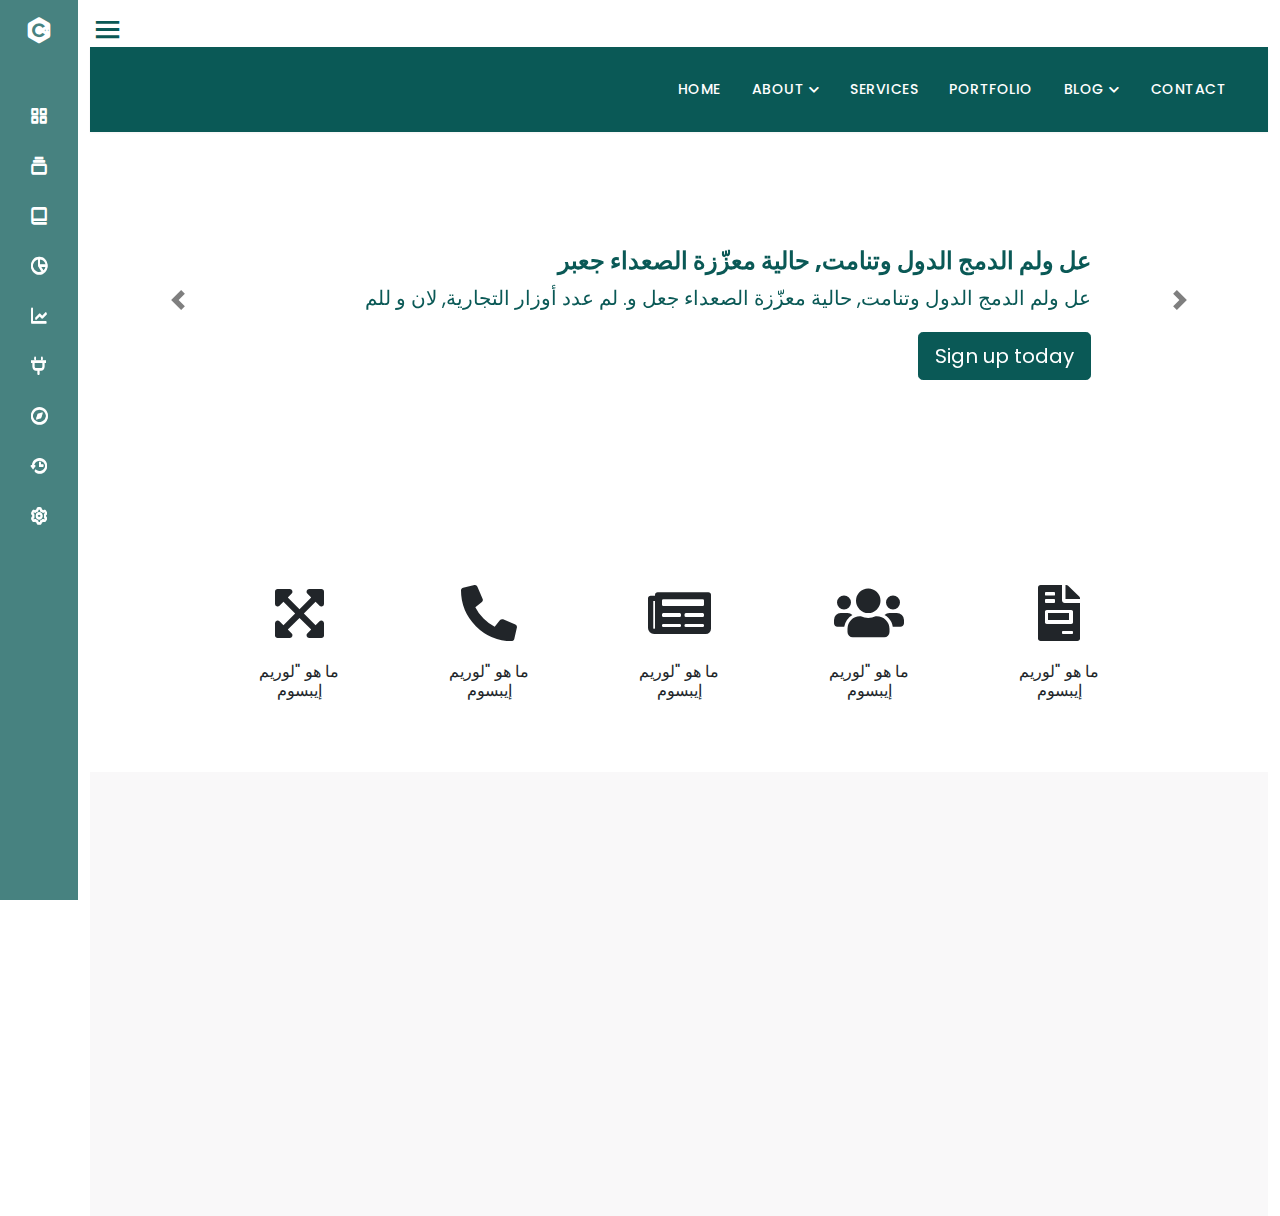
<file: GCASample/index-withSidebar.html>
<!doctype html>
<html lang="en" data-bs-theme="auto">
  <head>

    <meta charset="utf-8">
    <meta name="viewport" content="width=device-width, initial-scale=1">
    <meta name="description" content="">
    <meta name="author" content="Mark Otto, Jacob Thornton, and Bootstrap contributors">
    <meta name="generator" content="Hugo 0.118.2">
    <title>Carousel Template · Bootstrap v5.3</title>


<link href="assets/css/bootstrap.css" rel="stylesheet">
<link href="assets/lib/fontawesome/css/all.min.css" rel="stylesheet">
<link href="assets/lib/wow/css/animate.css" rel="stylesheet">
    <!-- Custom styles for this template -->
    <link href="assets/css/layout.css" rel="stylesheet">
    <link href="assets/lib/sidebar/css/style.css" rel="stylesheet">
    <link href='https://unpkg.com/boxicons@2.0.7/css/boxicons.min.css' rel='stylesheet'>

    <script src="assets/js/modernizr.custom.js"></script>
  </head>
  <body>
    <div class="sidebar close">
      <div class="logo-details">
        <i class='bx bxl-c-plus-plus'></i>
        <span class="logo_name">GCA Sample</span>
      </div>
      <ul class="nav-links">
        <li>
          <a href="#">
            <i class='bx bx-grid-alt' ></i>
            <span class="link_name">Dashboard</span>
          </a>
          <ul class="sub-menu blank">
            <li><a class="link_name" href="#">Category</a></li>
          </ul>
        </li>
        <li>
          <div class="iocn-link">
            <a href="#">
              <i class='bx bx-collection' ></i>
              <span class="link_name">Category</span>
            </a>
            <i class='bx bxs-chevron-down arrow' ></i>
          </div>
          <ul class="sub-menu">
            <li><a class="link_name" href="#">Category</a></li>
            <li><a href="#">HTML & CSS</a></li>
            <li><a href="#">JavaScript</a></li>
            <li><a href="#">PHP & MySQL</a></li>
          </ul>
        </li>
        <li>
          <div class="iocn-link">
            <a href="#">
              <i class='bx bx-book-alt' ></i>
              <span class="link_name">Posts</span>
            </a>
            <i class='bx bxs-chevron-down arrow' ></i>
          </div>
          <ul class="sub-menu">
            <li><a class="link_name" href="#">Posts</a></li>
            <li><a href="#">Web Design</a></li>
            <li><a href="#">Login Form</a></li>
            <li><a href="#">Card Design</a></li>
          </ul>
        </li>
        <li>
          <a href="#">
            <i class='bx bx-pie-chart-alt-2' ></i>
            <span class="link_name">Analytics</span>
          </a>
          <ul class="sub-menu blank">
            <li><a class="link_name" href="#">Analytics</a></li>
          </ul>
        </li>
        <li>
          <a href="#">
            <i class='bx bx-line-chart' ></i>
            <span class="link_name">Chart</span>
          </a>
          <ul class="sub-menu blank">
            <li><a class="link_name" href="#">Chart</a></li>
          </ul>
        </li>
        <li>
          <div class="iocn-link">
            <a href="#">
              <i class='bx bx-plug' ></i>
              <span class="link_name">Plugins</span>
            </a>
            <i class='bx bxs-chevron-down arrow' ></i>
          </div>
          <ul class="sub-menu">
            <li><a class="link_name" href="#">Plugins</a></li>
            <li><a href="#">UI Face</a></li>
            <li><a href="#">Pigments</a></li>
            <li><a href="#">Box Icons</a></li>
          </ul>
        </li>
        <li>
          <a href="#">
            <i class='bx bx-compass' ></i>
            <span class="link_name">Explore</span>
          </a>
          <ul class="sub-menu blank">
            <li><a class="link_name" href="#">Explore</a></li>
          </ul>
        </li>
        <li>
          <a href="#">
            <i class='bx bx-history'></i>
            <span class="link_name">History</span>
          </a>
          <ul class="sub-menu blank">
            <li><a class="link_name" href="#">History</a></li>
          </ul>
        </li>
        <li>
          <a href="#">
            <i class='bx bx-cog' ></i>
            <span class="link_name">Setting</span>
          </a>
          <ul class="sub-menu blank">
            <li><a class="link_name" href="#">Setting</a></li>
          </ul>
        </li>
        
  </ul>
    </div>


<section class="home-section">
  <div class="home-content">
    <i class='bx bx-menu' ></i>
   
  </div>
   <!-- Header Start -->
<header class="navigation">


  <div id="navbar">
    <div class="container">
      <div class="row">
        <div class="col-lg-12">
          <nav class="navbar navbar-expand-lg px-0 py-4">
          
      
            <button class="navbar-toggler collapsed" type="button" data-toggle="collapse" data-target="#navbarsExample09"
              aria-controls="navbarsExample09" aria-expanded="false" aria-label="Toggle navigation">
              <span class="fa fa-bars"></span>
            </button>
      
            <div class="collapse navbar-collapse text-center" id="navbarsExample09">
              <ul class="navbar-nav ml-auto">
                <li class="nav-item @@home">
                  <a class="nav-link" href="index.html">Home</a>
                </li>
                <li class="nav-item dropdown @@about">
                  <a class="nav-link dropdown-toggle" href="#" id="dropdown03" data-toggle="dropdown" aria-haspopup="true" aria-expanded="false">About <i class="fas fa-chevron-down small"></i></a>
                  <ul class="dropdown-menu" aria-labelledby="dropdown03">
                    <li><a class="dropdown-item @@company" href="about.html">Our company</a></li>
                    <li><a class="dropdown-item @@pricing" href="pricing.html">Pricing</a></li>
                    
                    <li class="dropdown dropdown-submenu dropright">
                      <a class="dropdown-item dropdown-toggle" href="#!" id="dropdown0301" role="button" data-toggle="dropdown" aria-haspopup="true" aria-expanded="false">Sub Menu</a>
            
                      <ul class="dropdown-menu" aria-labelledby="dropdown0301">
                        <li><a class="dropdown-item" href="index.html">Submenu 01</a></li>
                        <li><a class="dropdown-item" href="index.html">Submenu 02</a></li>
                      </ul>
                    </li>
                  </ul>
                </li>
                <li class="nav-item @@service"><a class="nav-link" href="service.html">Services</a></li>
                <li class="nav-item @@project"><a class="nav-link" href="project.html">Portfolio</a></li>
                <li class="nav-item dropdown @@blog">
                  <a class="nav-link dropdown-toggle" href="#" id="dropdown05" data-toggle="dropdown" aria-haspopup="true" aria-expanded="false">Blog <i class="fas fa-chevron-down small"></i></a>
                  <ul class="dropdown-menu" aria-labelledby="dropdown05">
                    <li><a class="dropdown-item @@blogGrid" href="blog-grid.html">Blog Grid</a></li>
                    <li><a class="dropdown-item @@blogSidebar" href="blog-sidebar.html">Blog with Sidebar</a></li>
                    <li><a class="dropdown-item @@blogSingle" href="blog-single.html">Blog Single</a></li>
      
                    <li class="dropdown dropdown-submenu dropleft">
                      <a class="dropdown-item dropdown-toggle" href="#!" id="dropdown0501" role="button" data-toggle="dropdown" aria-haspopup="true" aria-expanded="false">Sub Menu</a>
            
                      <ul class="dropdown-menu" aria-labelledby="dropdown0501">
                        <li><a class="dropdown-item" href="index.html">Submenu 01</a></li>
                        <li><a class="dropdown-item" href="index.html">Submenu 02</a></li>
                      </ul>
                    </li>
                  </ul>
                </li>
                <li class="nav-item active"><a class="nav-link" href="contact.html">Contact</a></li>
              </ul>
      
              
            </div>
          </nav>
        </div>
      </div>
    </div>
  </div>
</header>
<!-- Header Close -->
  <div id="myCarousel" class="carousel slide" data-ride="carousel">
    <ol class="carousel-indicators">
      <li data-target="#myCarousel" data-slide-to="0" class="active"></li>
      <li data-target="#myCarousel" data-slide-to="1"></li>
      <li data-target="#myCarousel" data-slide-to="2"></li>
    </ol>
    <div class="carousel-inner">
      <div class="carousel-item active">
        <svg class="bd-placeholder-img" width="100%" height="100%" xmlns="http://www.w3.org/2000/svg" preserveAspectRatio="xMidYMid slice" focusable="false" role="img"><rect width="100%" height="100%" fill="none"/></svg>
        <div class="container">
          <div class="carousel-caption text-right">
            <h1>عل ولم الدمج الدول وتنامت, حالية معزّزة الصعداء جعبر </h1>
            <p>عل ولم الدمج الدول وتنامت, حالية معزّزة الصعداء جعل و. لم عدد أوزار التجارية, لان و للم</p>
            <p><a class="btn btn-lg btn-primary" href="#" role="button">Sign up today</a></p>
          </div>
        </div>
      </div>
      <div class="carousel-item">
        <svg class="bd-placeholder-img" width="100%" height="100%" xmlns="http://www.w3.org/2000/svg" preserveAspectRatio="xMidYMid slice" focusable="false" role="img"><rect width="100%" height="100%" fill="none"/></svg>
        <div class="container">
          <div class="carousel-caption">
            <h1>عل ولم الدمج الدول وتنامت, حالية معزّزة الصعداء جعل و. لم عدد أوزار التجارية, لان و للم.</h1>
            <p>عل ولم الدمج الدول وتنامت, حالية معزّزة الصعداء جعل و. لم عدد أوزار التجارية, لان و للمجهود والروسية, الشطر ممثّلة ديسمب</p>
            <p><a class="btn btn-lg btn-primary" href="#" role="button">Learn more</a></p>
          </div>
        </div>
      </div>
      <div class="carousel-item">
        <svg class="bd-placeholder-img" width="100%" height="100%" xmlns="http://www.w3.org/2000/svg" preserveAspectRatio="xMidYMid slice" focusable="false" role="img"><rect width="100%" height="100%" fill="none"/></svg>
        <div class="container">
          <div class="carousel-caption text-right">
            <h1>عل ولم الدمج الدول وتنامت, حالية معزّزة الصعداء جعل و. لم عدد أوزار التجارية, لان و للم.</h1>
            <p>عل ولم الدمج الدول وتنامت, حالية معزّزة الصعداء جعل و. لم عدد أوزار التجارية, لان و للمجهود والروسية, الشطر ممثّلة ديسمب</p>
            <p><a class="btn btn-lg btn-primary" href="#" role="button">Browse gallery</a></p>
          </div>
        </div>
      </div>
    </div>
    <a class="carousel-control-prev" href="#myCarousel" role="button" data-slide="prev">
      <span class="carousel-control-prev-icon" aria-hidden="true"></span>
      <span class="sr-only">Previous</span>
    </a>
    <a class="carousel-control-next" href="#myCarousel" role="button" data-slide="next">
      <span class="carousel-control-next-icon" aria-hidden="true"></span>
      <span class="sr-only">Next</span>
    </a>
  </div>
  
  
  
  
  <section class="section services ">
    <div class="container">
  
  
      <div class="row justify-content-md-center">
        <div class="col-lg-2 col-md-6 col-sm-6">
          <div class="text-center  px-4 py-5 hover-style-1">
            <i class="fas fa-expand-arrows-alt text-lg text-color"></i>
            
            <h4 class="mt-3 mb-4 text-uppercase">ما هو "لوريم إيبسوم</h4>
          
          </div>
        </div>
        <div class="col-lg-2 col-md-6 col-sm-6">
          <div class="text-center  px-4 py-5 hover-style-1">
            <i class="fas fa-phone-alt text-lg text-color"></i>
            <h4 class="mt-3 mb-4 text-uppercase">ما هو "لوريم إيبسوم</h4>
        
          </div>
        </div>
        <div class="col-lg-2 col-md-6 col-sm-6">
          <div class="text-center  px-4 py-5 hover-style-1">
            <i class="fas fa-newspaper text-lg text-color"></i>
            <h4 class="mt-3 mb-4 text-uppercase">ما هو "لوريم إيبسوم</h4>
          
          </div>
        </div>
        <div class="col-lg-2 col-md-6 col-sm-6">
          <div class="text-center  px-4 py-5 hover-style-1">
            <i class="fas fa-users text-lg text-color"></i>
            <h4 class="mt-3 mb-4 text-uppercase">ما هو "لوريم إيبسوم</h4>
          
          </div>
        </div>
        
        <div class="col-lg-2 col-md-6 col-sm-6">
          <div class="text-center  px-4 py-5 hover-style-1">
            <i class="fas fa-file-invoice text-lg text-color"></i>
            <h4 class="mt-3 mb-4 text-uppercase">ما هو "لوريم إيبسوم</h4>
        
          </div>
        </div>
      </div>
    </div>
  </section>
  
  
  
  <section id="service" class="services-section">
    <div class="container">
      
        <div class="row justify-content-md-center">
            <div class="col-md-3 col-sm-6 col-xs-12 wow fadeInDown" data-wow-delay=".5s" style="visibility: visible;-webkit-animation-delay: .5s; -moz-animation-delay: .5s; animation-delay: .5s;">
               <a href="#"  data-toggle="modal" data-target="#exampleModal">
                <div class="feature-2">
                  <div class="media">
                      <div class="pull-left">
                        <i class="fas fa-layer-group"></i>
                          <div class="border"></div>
                      </div>
                      <div class="media-body">
                          <h4 class="media-heading">ما هو "لوريم إيبسوم</h4>
                       
                      </div>
                  </div>
              </div>
               </a>
            </div><!-- /.col-md-4 -->
       <!-- Modal -->
  <div class="modal  fade" id="exampleModal" tabindex="-1" aria-labelledby="exampleModalLabel" aria-hidden="true">
    <div class="modal-dialog modal-lg modal-dialog-scrollable">
      <div class="modal-content">
        <div class="modal-header">
          <h5 class="modal-title" id="exampleModalLabel">Modal title</h5>
          <button type="button" class="close" data-dismiss="modal" aria-label="Close">
            <span aria-hidden="true">&times;</span>
          </button>
        </div>
        <div class="modal-body">
          <table class="table table-striped">
            <thead>
              <tr class="table-danger">
                <th scope="col">#</th>
                <th scope="col">First</th>
                <th scope="col">Last</th>
                <th scope="col">Handle</th>
              </tr>
            </thead>
            <tbody>
              <tr>
                <th scope="row">1</th>
                <td>Mark</td>
                <td>Otto</td>
                <td>@mdo</td>
              </tr>
              <tr>
                <th scope="row">2</th>
                <td>Jacob</td>
                <td>Thornton</td>
                <td>@fat</td>
              </tr>
              <tr>
                <th scope="row">3</th>
                <td>Larry</td>
                <td>the Bird</td>
                <td>@twitter</td>
              </tr>
              <tr>
                <th scope="row">3</th>
                <td>Larry</td>
                <td>the Bird</td>
                <td>@twitter</td>
              </tr>
            
            </tbody>
          </table>
        </div>
        <div class="modal-footer">
          <a href="#" class="btn btn-main">Learn More<i class="fa fa-angle-right ml-2"></i></a>
  
        </div>
      </div>
    </div>
  </div>
            <div class="col-md-3 col-sm-6 col-xs-12 wow fadeInDown" data-wow-delay=".8s" style="visibility: visible;-webkit-animation-delay: .8s; -moz-animation-delay: .8s; animation-delay: .8s;">
                <div class="feature-2">
                    <div class="media">
                        <div class="pull-left">
                            <i class="fas fa-window-restore"></i>
                            <div class="border"></div>
                        </div>
                        <div class="media-body">
                            <h4 class="media-heading">ما هو "لوريم إيبسوم</h4>
                           
                        </div>
                    </div>
                </div>
            </div><!-- /.col-md-4 -->
            <div class="col-md-3 col-sm-6 col-xs-12 wow fadeInDown" data-wow-delay="1.1s" style="visibility: visible;-webkit-animation-delay: 1.1s; -moz-animation-delay: 1.1s; animation-delay: 1.1s;">
                <div class="feature-2">
                    <div class="media">
                        <div class="pull-left">
                            <i class="fas fa-th-list"></i>
                            <div class="border"></div>
                        </div>
                        <div class="media-body">
                            <h4 class="media-heading">ما هو "لوريم إيبسوم</h4>
                           
                        </div>
                    </div>
                </div>
            </div><!-- /.col-md-4 -->
            <div class="col-md-3 col-sm-6 col-xs-12 wow fadeInDown" data-wow-delay="1.4s" style="visibility: visible;-webkit-animation-delay: 1.4s; -moz-animation-delay: 1.4s; animation-delay: 1.4s;">
                <div class="feature-2">
                    <div class="media">
                        <div class="pull-left">
                            <i class="fas fa-tasks"></i>
                            <div class="border"></div>
                        </div>
                        <div class="media-body">
                            <h4 class="media-heading">ما هو "لوريم إيبسوم</h4>
                          
                        </div>
                    </div>
                </div>
            </div><!-- /.col-md-4 -->
            <div class="col-md-3 col-sm-6 col-xs-12 wow fadeInDown" data-wow-delay="1.7s" style="visibility: visible;-webkit-animation-delay: 1.7s; -moz-animation-delay: 1.7s; animation-delay: 1.7s;">
                <div class="feature-2">
                    <div class="media">
                        <div class="pull-left">
                          <i class="fas fa-laptop"></i>
                            <div class="border"></div>
                        </div>
                        <div class="media-body">
                            <h4 class="media-heading">ما هو "لوريم إيبسوم</h4>
                         
                        </div>
                    </div>
                </div>
            </div><!-- /.col-md-4 -->
            <div class="col-md-3 col-sm-6 col-xs-12 wow fadeInDown" data-wow-delay="2s" style="visibility: visible;-webkit-animation-delay: 2s; -moz-animation-delay: 2s; animation-delay: 2s;">
                <div class="feature-2">
                    <div class="media">
                        <div class="pull-left">
                            <i class="fa fa-cube"></i>
                            <div class="border"></div>
                        </div>
                        <div class="media-body">
                            <h4 class="media-heading">ما هو "لوريم إيبسوم</h4>
                            
                        </div>
                    </div>
                </div>
            </div><!-- /.col-md-4 -->
            
        </div><!-- /.row -->
    
    </div><!-- /.container -->
  </section>
  
</section>






<main>



</main>
<script src="assets/js/jquery-3.7.1.min.js"></script>
<script src="assets/js/bootstrap.bundle.min.js"></script>
<script src="assets/lib/wow/js/wow.js"></script>
<script src="assets/lib/sidebar/js/script.js"></script>

<script>
  wow = new WOW(
    {
      animateClass: 'animated',
      offset:       100,
      callback:     function(box) {
        console.log("WOW: animating <" + box.tagName.toLowerCase() + ">")
      }
    }
  );
  wow.init();
  document.getElementById('moar').onclick = function() {
    var section = document.createElement('section');
    section.className = 'section--purple wow fadeInDown';
    this.parentNode.insertBefore(section, this);
  };
</script>
    </body>
</html>
</file>
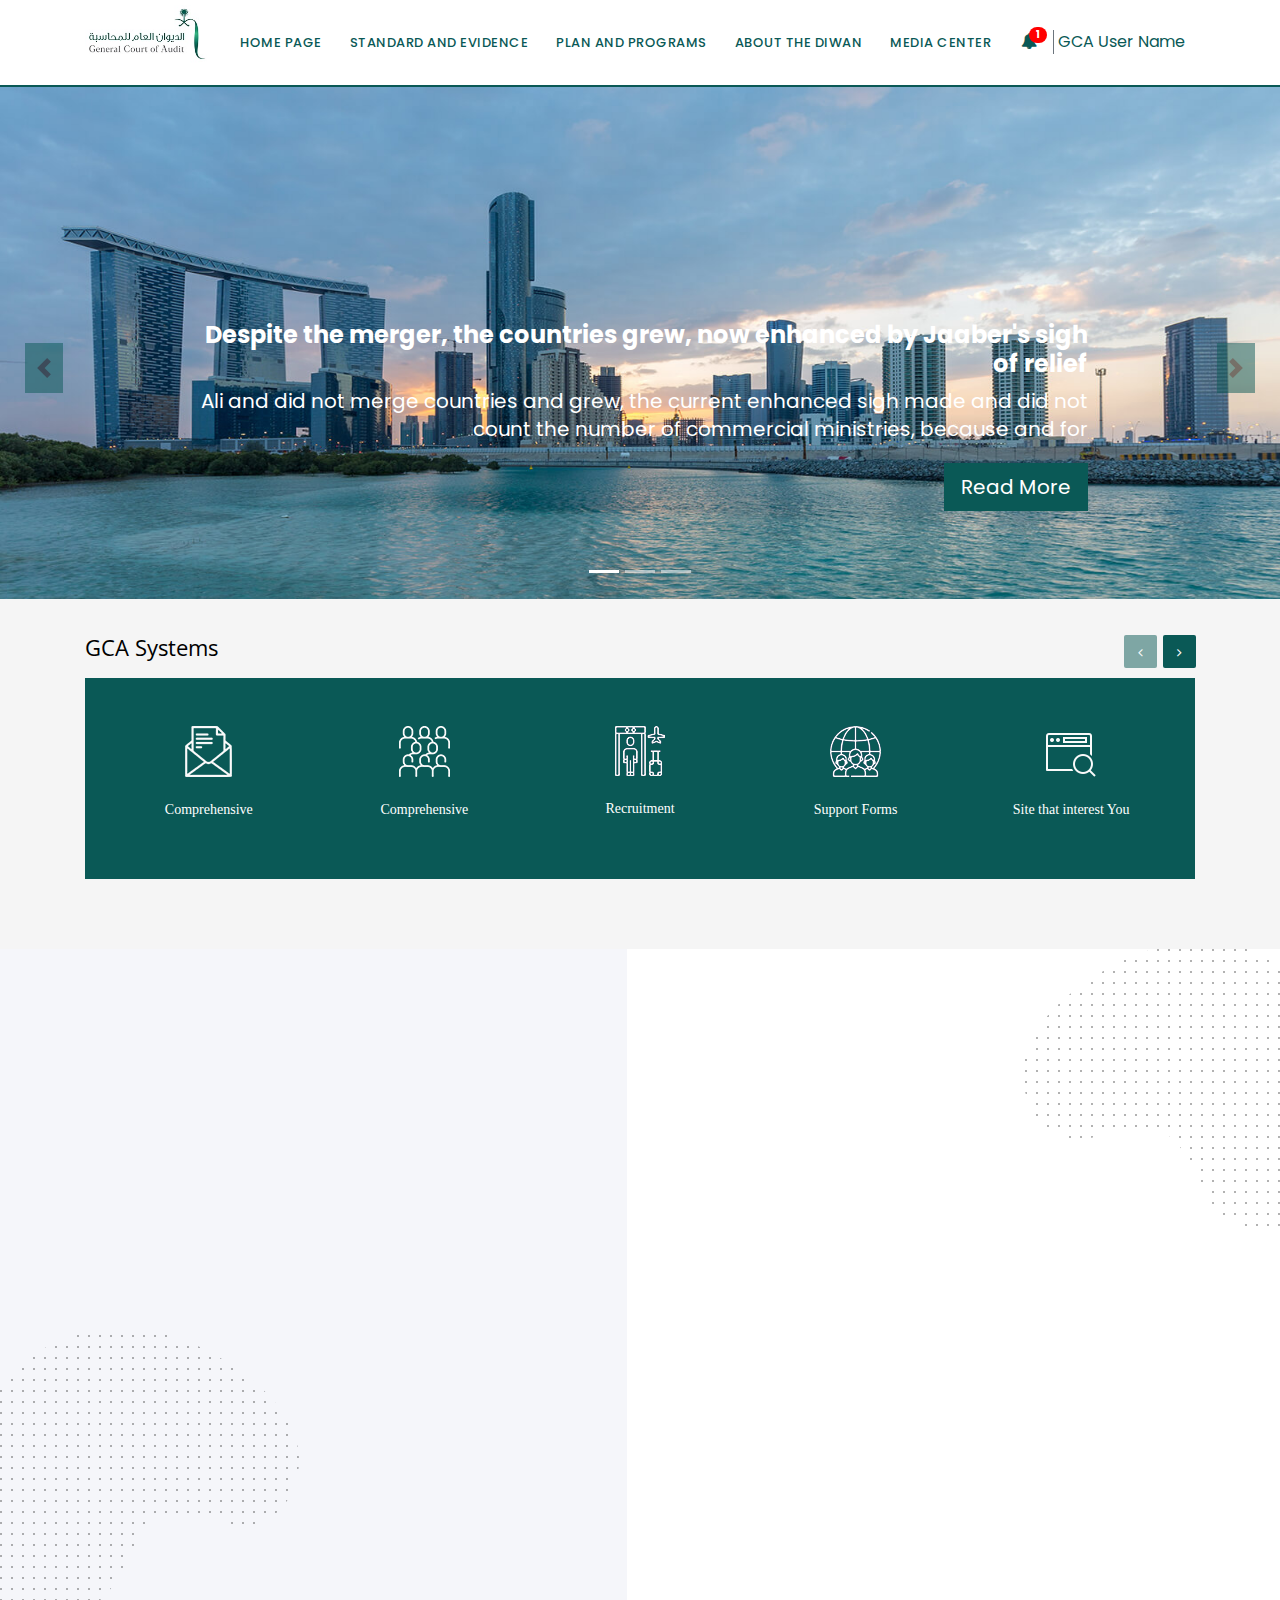
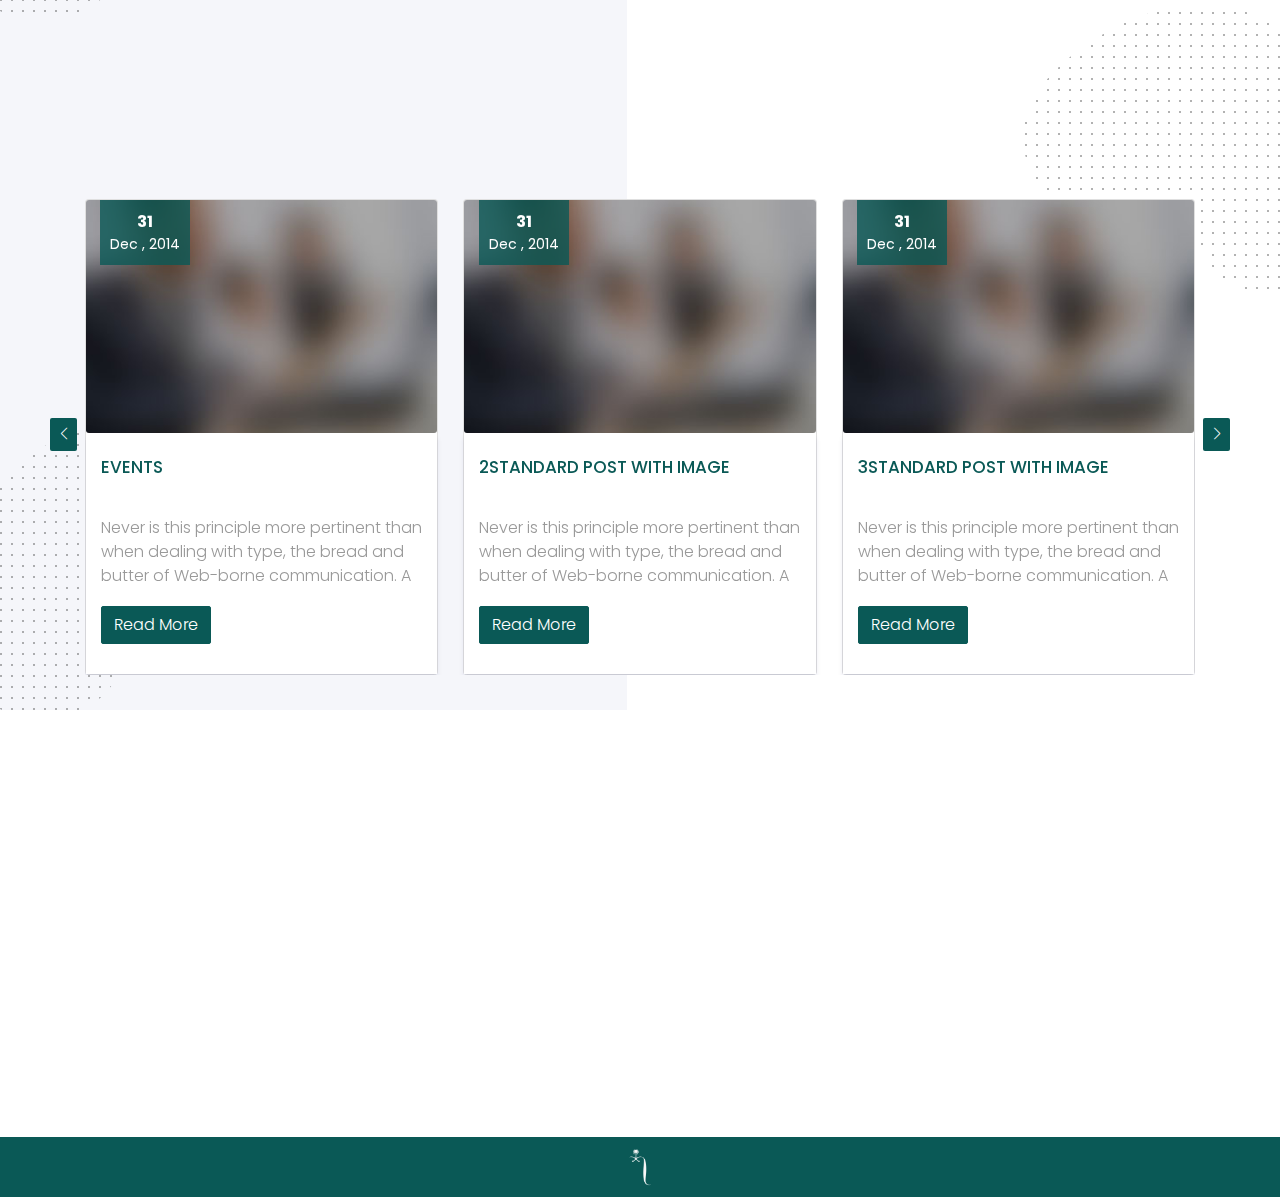
<file: Latest Design/Latest Design.html>
<!doctype html>
<html lang="en" data-bs-theme="auto">
  <body>
  <head>

    <meta charset="utf-8">
    <meta name="viewport" content="width=device-width, initial-scale=1">
    <meta name="description" content="">
    <meta name="author" content="Mark Otto, Jacob Thornton, and Bootstrap contributors">
    <meta name="generator" content="Hugo 0.118.2">
    <title>Carousel Template · Bootstrap v5.3</title>

<link href="https://cdnjs.cloudflare.com/ajax/libs/bootstrap/5.3.2/css/bootstrap.min.css" rel="stylesheet" integrity="sha384-T3c6CoIi6uLrA9TneNEoa7RxnatzjcDSCmG1MXxSR1GAsXEV/Dwwykc2MPK8M2HN" crossorigin="anonymous">
    <script src="https://cdnjs.cloudflare.com/ajax/libs/bootstrap/5.3.2/js/bootstrap.bundle.min.js" integrity="sha384-C6RzsynM9kWDrMNeT87bh95OGNyZPhcTNXj1NW7RuBCsyN/o0jlpcV8Qyq46cDfL" crossorigin="anonymous"></script>
<link href="assets/css/bootstrap.css" rel="stylesheet">
<link href="assets/css/swiper-bundle.min.css" rel="stylesheet">
<!-- <link href="assets/css/style.css" rel="stylesheet"> -->
<link href="assets/lib/fontawesome/css/font-awesome.css" rel="stylesheet">
<link href="assets/lib/wow/css/animate.css" rel="stylesheet">
<link rel="stylesheet" href="assets/lib/owl-carousel/css/owl.carousel.css">
<link rel="stylesheet" href="assets/lib/owl-carousel/css/owl.theme.default.css">
    <!-- Custom styles for this template -->
    <link href="assets/css/layout.css" rel="stylesheet">

  </head>
  
   <style type="text/css">
  .tooltip-inner {
    background-color: rgb(73, 75, 73) !important;
    color: #fff ;
}

.bs-tooltip-bottom .arrow::before, 
.bs-tooltip-auto[x-placement^="bottom"] .arrow::before {
    border-bottom-color: rgb(73, 75, 73) !important;
}
 .skiptranslate  span{
	display:none;
	
}
.goog-te-gadget{
	color:rgba(0,0,0,0)     }
	

 </style>
	 
   <!-- Header Start -->
<header class="navigation">

 <div id="navbar">
    <div class="container">
      <div class="row">
        <div class="col-lg-12">
          <nav class="navbar navbar-expand-lg px-0 py-0">
            <a class="navbar-brand" href="index.html">
             <img src="assets/images/logo1.jpg" style="width: 125px;">
            </a>
      
            <button class="navbar-toggler collapsed" type="button" data-toggle="collapse" data-target="#navbarsExample09"
              aria-controls="navbarsExample09" aria-expanded="false" aria-label="Toggle navigation">
              <span class="fa fa-bars"></span>
            </button>
      
           <div class="collapse navbar-collapse text-center" id="navbarsExample09">
              <ul class="navbar-nav ">
                <li class="nav-item @@home">
                  <a class="nav-link" href="#">Home Page</a>
                </li>
                <!-- <li class="nav-item dropdown @@about " > -->
                  <!-- <a class="nav-link "   href="#"  >Electronic Services</a> -->
                  <!-- <ul class="dropdown-menu"> -->
                    <!-- <li><a class="dropdown-item @@company" href="about.html">E-maiL</a></li> -->
                    <!-- <li><a class="dropdown-item @@pricing" href="pricing.html">Comprehensive</a></li> -->
                      <!-- <li><a class="dropdown-item @@pricing" href="pricing.html">recruitment</a></li> -->
					    <!-- <li><a class="dropdown-item @@pricing" href="pricing.html">Support Forms</a></li> -->
						  <!-- <li><a class="dropdown-item @@pricing" href="pricing.html">Site that interest You</a></li> -->
						  <!-- <li><a class="dropdown-item @@pricing" href="pricing.html">document</a></li> -->
						   <!-- <li><a class="dropdown-item @@pricing" href="pricing.html">External gate</a></li> -->
						  
                    <!-- <li class="dropdown dropdown-submenu dropright"> -->
                      <!-- <a class="dropdown-item dropdown-toggle" href="#!" id="dropdown0301" role="button" data-toggle="dropdown" aria-haspopup="true" aria-expanded="false">Sub Menu</a> -->
            
                      <!-- <ul class="dropdown-menu" aria-labelledby="dropdown0301"> -->
                        <!-- <li><a class="dropdown-item" href="index.html">Submenu 01</a></li> -->
                        <!-- <li><a class="dropdown-item" href="index.html">Submenu 02</a></li> -->
                      <!-- </ul> -->
                    <!-- </li> -->
                

				<!-- </ul> -->
                <!-- </li> -->
             
			
				 <li class="nav-item dropdown @@about " >
                  <a class="nav-link "   href="#"  >Standard and evidence</a>
                  <ul class="dropdown-menu">
                    <li><a class="dropdown-item @@company" href="about.html">Review Standards</a></li>
                    <li><a class="dropdown-item @@pricing" href="pricing.html">Work Guides</a></li>
                      <li><a class="dropdown-item @@pricing" href="pricing.html">Automated Connection Recuirements</a></li>
					    <li><a class="dropdown-item @@pricing" href="pricing.html">Drafting Letters</a></li>
						  <li><a class="dropdown-item @@pricing" href="pricing.html">Guides for using Administrative Communications</a></li>
						  <li><a class="dropdown-item @@pricing" href="pricing.html">Guide to Auditing Clearance Transactions</a></li>
						   <li><a class="dropdown-item @@pricing" href="pricing.html">National Center for competitiveness</a></li>
						  <li><a class="dropdown-item @@pricing" href="pricing.html">Guide to using technical support system</a></li>
                    <!-- <li class="dropdown dropdown-submenu dropright"> -->
                      <!-- <a class="dropdown-item dropdown-toggle" href="#!" id="dropdown0301" role="button" data-toggle="dropdown" aria-haspopup="true" aria-expanded="false">Sub Menu</a> -->
            
                      <!-- <ul class="dropdown-menu" aria-labelledby="dropdown0301"> -->
                        <!-- <li><a class="dropdown-item" href="index.html">Submenu 01</a></li> -->
                        <!-- <li><a class="dropdown-item" href="index.html">Submenu 02</a></li> -->
                      <!-- </ul> -->
                    <!-- </li> -->
                

				</ul>
                </li>
              <li class="nav-item dropdown @@about " >
                  <a class="nav-link "   href="#"  >Plan and Programs</a>
                  <ul class="dropdown-menu">
                    <li><a class="dropdown-item @@company" href="about.html">Strategic Plans</a></li>
                    <li><a class="dropdown-item @@pricing" href="pricing.html">Training and Scholarship Pograms</a></li>
                      <li><a class="dropdown-item @@pricing" href="pricing.html">Management and development (training)</a></li>
					    <li><a class="dropdown-item @@pricing" href="pricing.html">Fellowship Program</a></li>
						  <li><a class="dropdown-item @@pricing" href="pricing.html">Cyber Security Management</a></li>
						  
				
				
				
				<!-- <li class="nav-item @@project"><a class="nav-link" href="project.html">Plan and Programs</a></li> -->
             
              

              
			  
			  
			 
 
	</ul>
	 </li>
	   <li class="nav-item dropdown @@blog">
                  <a class="nav-link dropdown-toggle" href="#" id="dropdown05" data-toggle="dropdown" aria-haspopup="true" aria-expanded="false">About the Diwan </a>
                  <ul class="dropdown-menu" aria-labelledby="dropdown05">
                    <li><a class="dropdown-item @@blogGrid" href="blog-grid.html">Head of the Bureau</a></li>
                    <li><a class="dropdown-item @@blogSidebar" href="blog-sidebar.html">Our Strategic Plan</a></li>
                    <li><a class="dropdown-item @@blogSingle" href="blog-single.html">General Court of Accounting System</a></li>
      <li><a class="dropdown-item @@blogGrid" href="blog-grid.html">Our Core Business</a></li>
                    <li><a class="dropdown-item @@blogSidebar" href="blog-sidebar.html">Our Reports</a></li>
                    <li><a class="dropdown-item @@blogSingle" href="blog-single.html">Diwan Logo</a></li>
					<li><a class="dropdown-item @@blogGrid" href="blog-grid.html">Who You Are</a></li>
                    <li><a class="dropdown-item @@blogSidebar" href="blog-sidebar.html">A Hisorical Prespective</a></li>
                    <li><a class="dropdown-item @@blogSingle" href="blog-single.html">Our Vision and Mission</a></li>
					 <li><a class="dropdown-item @@blogSingle" href="blog-single.html">Our Working Style</a></li>
					  <li><a class="dropdown-item @@blogSingle" href="blog-single.html">Our Vision And Mission</a></li>
					   <li><a class="dropdown-item @@blogSingle" href="blog-single.html">Our Competencies And Responsibilities</a></li>
					 <li><a class="dropdown-item @@blogSingle" href="blog-single.html">Our Institutional Capabilities</a></li>
					  <li><a class="dropdown-item @@blogSingle" href="blog-single.html">Our Business Character And Core Values</a></li>
                    <!-- <li class="dropdown dropdown-submenu dropleft"> -->
                      <!-- <a class="dropdown-item dropdown-toggle" href="#!" id="dropdown0501" role="button" data-toggle="dropdown" aria-haspopup="true" aria-expanded="false">Sub Menu</a> -->
            
                      <!-- <ul class="dropdown-menu" aria-labelledby="dropdown0501"> -->
                        <!-- <li><a class="dropdown-item" href="index.html">Submenu 01</a></li> -->
                        <!-- <li><a class="dropdown-item" href="index.html">Submenu 02</a></li> -->
                      <!-- </ul> -->
                    <!-- </li> -->
                  
				  
				  </ul>
                </li>
              

   <li class="nav-item dropdown @@blog">
                  <a class="nav-link dropdown-toggle" href="#" id="dropdown05" data-toggle="dropdown" aria-haspopup="true" aria-expanded="false">Media center </a>
                  <ul class="dropdown-menu" aria-labelledby="dropdown05">
                    <li><a class="dropdown-item @@blogGrid" href="blog-grid.html">Press File</a></li>
                    <li><a class="dropdown-item @@blogSidebar" href="blog-sidebar.html">Diwan Magazine </a></li>
                    <li><a class="dropdown-item @@blogSingle" href="blog-single.html">Photo Gallery</a></li>
      <li><a class="dropdown-item @@blogGrid" href="blog-grid.html">Diwan</a></li>
                    <li><a class="dropdown-item @@blogSidebar" href="blog-sidebar.html">Diwan ID (First Form)</a></li>
                    <li><a class="dropdown-item @@blogSingle" href="blog-single.html">Diwan ID (Second Form)</a></li>
					<li><a class="dropdown-item @@blogGrid" href="blog-grid.html">Diwan ID (Third Form)</a></li>
                    <li><a class="dropdown-item @@blogSidebar" href="blog-sidebar.html">Diwan ID (Fourth Form)</a></li>
                                     <li><a class="dropdown-item @@blogSidebar" href="blog-sidebar.html">Diwan ID (Fifth Form)</a></li>
				  </ul>
                </li>
               <ul class="list-inline">
            <li class="list-inline-item mx-0 border-right border-secondary"><a class="text-white notification d-inline-block px-lg-3 px-2" href="#"><i class="fa fa-bell" aria-hidden="true"></i><span class="badge">1</span></a></li>
            <li class="list-inline-item  mx-0"><a style="color:#0a5956;" href="#">GCA User Name</a></li>
            <li class="list-inline-item  mx-0"> <div id="google_translate_element"></div></li>
           
	  
          </ul>
			  <!-- <a class="nav-link "   href="#"  >Media center<i class="fas fa-chevron-down small"></i></a> -->
			 <!-- <li class="nav-item @@International"> -->
                  <!-- <a class="nav-link" href="index.html">International Relations</a> -->
                <!-- </li>  -->

   	 <!-- <li class="nav-item dropdown @@blog"> -->
                  <!-- <a class="nav-link dropdown-toggle" href="#" id="dropdown05" data-toggle="dropdown" aria-haspopup="true" aria-expanded="false">Portal Management</a> -->
                  <!-- <ul class="dropdown-menu" aria-labelledby="dropdown05"> -->
                    <!-- <li><a class="dropdown-item @@blogGrid" href="blog-grid.html">To Publish</a></li> -->
                    <!-- <li><a class="dropdown-item @@blogSidebar" href="blog-sidebar.html">Amendment</a></li> -->
                    <!-- <li><a class="dropdown-item @@blogSingle" href="blog-single.html">Statistics</a></li> -->

				 <!-- </ul> -->
                <!-- </li> -->
            
				<!-- <li class="nav-item"> -->
                    <!-- <a class="nav-link notification " href="index.html"><i class="fa fa-bell" aria-hidden="true"></i><span class="badge">1</span></a> -->
                  <!-- </li> -->
         
      <!-- <ul class="social_icon"> -->
       
<!-- <li class="lang-ar">	<a href='#' > Arabic </a></li> -->
      <!-- </ul> -->
		

		   </div>

	  </nav>
        </div>
      </div>
    </div>
  </div>
  </div>



<!-- Header Close -->

  
</header>
<!-- Header Close -->
  
  
    <div id="myCarousel" class="carousel slide" data-ride="carousel">
      <ol class="carousel-indicators">
        <li data-target="#myCarousel" data-slide-to="0" class="active"></li>
        <li data-target="#myCarousel" data-slide-to="1"></li>
        <li data-target="#myCarousel" data-slide-to="2"></li>
      </ol>
      <div class="carousel-inner">
        <div class="carousel-item active">
          <img src="assets/images/adm_07.jpg">
          <div class="container">
            <div class="carousel-caption text-right">
              <h1 class="wow bounceInLeft" data-wow-delay="0.5s" >Despite the merger, the countries grew, now enhanced by Jaaber's sigh of relief </h1>
              <p class="wow bounceInRight" data-wow-delay="0.5s">Ali and did not merge countries and grew, the current enhanced sigh made and did not count the number of commercial ministries, because and for</p>
              <p><a class="btn btn-lg btn-primary wow bounceInUp center" href="#" role="button" data-wow-delay="0.9s">Read More</a></p>
            </div>
          </div>
        </div>
        <div class="carousel-item">
          <img src="assets/images/banner-3.jpg">
          <div class="container">
            <div class="carousel-caption text-right">
              <h1 class="wow bounceInLeft" data-wow-delay="0.5s">Lorem Ipsum is simply dummy text of the printing and typesetting industry </h1>
              <p class="wow bounceInRight" data-wow-delay="0.5s">. Lorem Ipsum has been the industry's standard dummy text ever since the 1500s, when an unknown printer took a galley of type and scrambled it to make a type specimen book. It has survived not only five centuries, but also the leap into electronic typesetting, remaining essentially unchanged. It was popularised in the 1960s with the release of Letraset sheets containing Lorem Ipsum passages, and more recently with desktop publishing software like Aldus PageMaker including versions of Lorem Ipsum.</p>
              <p><a class="btn btn-lg btn-primary wow bounceInUp center" href="#" role="button" data-wow-delay="0.9s">Read More</a></p>
            </div>
          </div>
        </div>
        <div class="carousel-item">
         <img src="assets/images/adm_07.jpg">
          <div class="container">
            <div class="carousel-caption text-right">
              <h1 class="wow bounceInLeft" data-wow-delay="0.5s" >This version of the Banner Paragraph includes everything literally.</h1>
              <p class="wow bounceInRight" data-wow-delay="0.5s">There is the main title with a smaller subtitle, an SVG icon above, some longer body text and a big CTA button. The image below adapts to the screen thanks to Backstretch JS library. This paragraph looks excellent when used as a first one, directly below site navigation</p>
              <p><a class="btn btn-lg btn-primary wow bounceInUp center" href="#" role="button" data-wow-delay="0.9s">Read More</a></p>
            </div>
          </div>
        </div>
      </div>
      <a class="carousel-control-prev" href="#myCarousel" role="button" data-slide="prev">
        <span class="carousel-control-prev-icon" aria-hidden="true"></span>
        <span class="sr-only">Previous</span>
      </a>
      <a class="carousel-control-next" href="#myCarousel" role="button" data-slide="next">
        <span class="carousel-control-next-icon" aria-hidden="true"></span>
        <span class="sr-only">Next</span>
      </a>
    </div>
    
<section id="quicklinks" >
      <div class="container wow flipInX">
       <div class="row">
          <div class="col-lg-12">
              <div class="content-head">
                  <h2>GCA Systems</h2>
              </div>
           </div>
       </div>
    <div class="row custom-row">
      <div class="col-md-12 custom-col">
        <div class="white-box app-link">
        
          <div class="contents brtop-10">
           <!-- <hr class="dashed-line">-->
            <div class="owl-carousel owl-theme app-link-slider horizontal text-center">
              <div class="item" >
                <div class="mainbox ">
                  <div class="team-member">
                   <div class="member-photo">
                     <img src="assets/images/E-mail.png">
                     <h2>Comprehensive</h2>
                     <div class="mask">
                  <div class="gallery-text">
                   <h4>Signing with  Faisal Saraf  - BOT Land – 21 June 2022</h4>
                 
                  </div>
                    </div>
                  </div>
                  </div>
                 </div>
               
               
             
              </div>
              <div class="item">
               
                <div class="mainbox ">
                  <div class="team-member">
                   <div class="member-photo">
                     <img src="assets/images/Comprehensive1.png">
                     <h2>Comprehensive</h2>
                     <div class="mask">
                  <div class="gallery-text">
                   <h4>Signing with  Faisal Saraf  - BOT Land – 21 June 2022</h4>
                 
                  </div>
                    </div>
                  </div>
                  </div>
                 </div>
              
              </div>
              <div class="item">
                <div class="mainbox ">
                  <div class="team-member">
                   <div class="member-photo">
                     <img src="assets/images/ST-Portal.png">
                     <h2>Recruitment</h2>
                     <div class="mask">
                  <div class="gallery-text">
                   <h4>Signing with  Faisal Saraf  - BOT Land – 21 June 2022</h4>
                 
                  </div>
                    </div>
                  </div>
                  </div>
                 </div>
                
              
              </div>
              <div class="item">
                <div class="mainbox ">
                  <div class="team-member">
                   <div class="member-photo">
                     <img src="assets/images/E-services.png">
                     <h2>Support Forms</h2>
                     <div class="mask">
                  <div class="gallery-text">
                   <h4>Signing with  Faisal Saraf  - BOT Land – 21 June 2022</h4>
                 
                  </div>
                    </div>
                  </div>
                  </div>
                 </div>
                
              </div>
              <div class="item">
                <div class="mainbox ">
                  <div class="team-member">
                   <div class="member-photo">
                     <img src="assets/images/Site.png">
                     <h2>Site that interest You</h2>
                     <div class="mask">
                  <div class="gallery-text">
                   <h4>Signing with  Faisal Saraf  - BOT Land – 21 June 2022</h4>
                 
                  </div>
                    </div>
                  </div>
                  </div>
                 </div>
                
              
              </div>
              <div class="item">
                <div class="mainbox ">
                  <div class="team-member">
                   <div class="member-photo">
                     <img src="assets/images/document.png">
                     <h2>Document</h2>
                     <div class="mask">
                  <div class="gallery-text">
                   <h4>Signing with  Faisal Saraf  - BOT Land – 21 June 2022</h4>
                 
                  </div>
                    </div>
                  </div>
                  </div>
                 </div>
               
              </div>
              <div class="item" >
                <div class="mainbox ">
                  <div class="team-member">
                   <div class="member-photo">
                     <img src="assets/images/Externalgate.png">
                     <h2>External gate</h2>
                     <div class="mask">
                  <div class="gallery-text">
                   <h4>Signing with  Faisal Saraf  - BOT Land – 21 June 2022</h4>
                 
                  </div>
                    </div>
                  </div>
                  </div>
                 </div>
               
              </div>      
          
  <div class="item" >
    <div class="mainbox ">
      <div class="team-member">
       <div class="member-photo">
         <img src="assets/images/IntRelations.png">
         <h2>International Relations</h2>
         <div class="mask">
      <div class="gallery-text">
       <h4>Signing with  Faisal Saraf  - BOT Land – 21 June 2022</h4>
     
      </div>
        </div>
      </div>
      </div>
     </div>            
    
              </div>      
          
 <div class="item"  >
  <div class="mainbox ">
    <div class="team-member">
     <div class="member-photo">
       <img src="assets/images/Training.png">
       <h2>Training</h2>
       <div class="mask">
    <div class="gallery-text">
     <h4>Signing with  Faisal Saraf  - BOT Land – 21 June 2022</h4>
   
    </div>
      </div>
    </div>
    </div>
   </div>                
  
  
              </div>      
  
   
    <div class="item" >
      <div class="mainbox ">
        <div class="team-member">
         <div class="member-photo">
           <img src="assets/images/Techsupport.png">
           <h2>Technical Support</h2>
           <div class="mask">
        <div class="gallery-text">
         <h4>Signing with  Faisal Saraf  - BOT Land – 21 June 2022</h4>
       
        </div>
          </div>
        </div>
        </div>
       </div>           
     
              </div>      
   
		  </div>
          </div>
        </div>
      </div>
    </div>
  
    </div> 
</section>



<section class="section decisions bg-gray-white position-relative">
      <div class="container">
        <div class="row">
          <div class="col-12 wow fadeInDown">
            <span class="section-title-border"></span>
            <p class="subtitle">GCA</p>
            <h2 class="section-title">Latest decisions </h2>
          </div>
        </div>
      

	  <div class="row">
        <div class="col-lg-6 wow fadeInDown">
          <div class="large-12 columns">
            <div class="row">
              <div class="owl-carousel GcaDecisions owl-theme">
                  <div class="item">
                    
                    <div class="card mb-4 shadow-sm">
                      <div class="team-member">
                       <div class="member-photo">
                         <img src="assets/images/about-03.jpg">
                         <div class="mask">
                         
                      <div class="gallery-text">
                        <div class="post-details">
                          <span class="date"><strong>31</strong>Dec , 2014</span>
                      </div>
                       <h4>Signing with  Faisal Saraf  - BOT Land – 21 June 2022</h4>
                    
                      </div>
                        </div>
                      </div>
                      </div>
                     </div>
                      
                  </div>
                  <div class="item">
                    
                    <div class="card mb-4 shadow-sm">
                      <div class="team-member">
                       <div class="member-photo">
                         <img src="assets/images/about-03.jpg">
                         <div class="mask">
                         
                      <div class="gallery-text">
                        <div class="post-details">
                          <span class="date"><strong>31</strong>Dec , 2014</span>
                      </div>
                       <h4>Signing with  Faisal Saraf  - BOT Land – 21 June 2022</h4>
                    
                      </div>
                        </div>
                      </div>
                      </div>
                     </div>
                      
                  </div>  
               
         
         
                </div>   
         

		 </div> 
            <div class="d-grid gap-2 d-md-flex ">
              <a href="#" class="btn btn-primary ">Latest circulars issued by the authorities</a>     
            </div>
                 
           </div>
        


		</div>
         <div class="col-lg-6 wow fadeInDown">
          <div class="large-12 columns">
            <div class="row">
              <div class="owl-carousel GcaDecisionsNew owl-theme">
                  <div class="item">
                    
                    <div class="card mb-4 shadow-sm">
                      <div class="team-member">
                       <div class="member-photo">
                         <img src="assets/images/about-03.jpg">
                         <div class="mask">
                         
                      <div class="gallery-text">
                        <div class="post-details">
                          <span class="date"><strong>31</strong>Dec , 2014</span>
                      </div>
                       <h4>Signing with  Faisal Saraf  - BOT Land – 21 June 2022</h4>
                    
                      </div>
                        </div>
                      </div>
                      </div>
                     </div>
                      
                  </div>
                  <div class="item">
                    
                    <div class="card mb-4 shadow-sm">
                      <div class="team-member">
                       <div class="member-photo">
                         <img src="assets/images/about-03.jpg">
                         <div class="mask">
                         
                      <div class="gallery-text">
                        <div class="post-details">
                          <span class="date"><strong>31</strong>Dec , 2014</span>
                      </div>
                       <h4>Signing with  Faisal Saraf  - BOT Land – 21 June 2022</h4>
                    
                      </div>
                        </div>
                      </div>
                      </div>
                     </div>
                      
                  </div> 
               
         
         
                </div>   
            </div> 
            <div class="d-grid gap-2 d-md-flex ">
              <a href="#" class="btn btn-primary" data-bs-toggle="modal" data-bs-target="#exampleModal">All administrative decisions and circular from the Bureau</a>     
            </div>
                 
           </div>
        

		</div>
       </div>
    


	</div>
      <!-- background shapes -->
      <img class="img-fluid blog-shape-left" src="assets/images/blog-bg-left.png" alt="">
      <img class="img-fluid blog-shape-right" src="assets/images/blog-bg-right.png" alt="">
</section>
     <!-- Modal -->
     <div class="modal  fade" id="exampleModal" tabindex="-1" aria-labelledby="exampleModalLabel" aria-hidden="true">
      <div class="modal-dialog modal-lg ">
        <div class="modal-content">
          <div class="modal-header">
            <h5 class="modal-title" id="exampleModalLabel">Modal title</h5>
            <button type="button" class="close" data-dismiss="modal" aria-label="close">
              <span aria-hidden="true">&times;</span>
            </button>
          </div>
          <div class="modal-body">
		  <input id="myInput" type="text" placeholder="Search..">
<br><br>
            <table class="table table-striped">
              <thead>
                <tr class="table-danger">
                  <th scope="col">#</th>
                  <th scope="col">First</th>
                  <th scope="col">Last</th>
                  <th scope="col">Handle</th>
                </tr>
              </thead>
              <tbody>
                <tr>
                  <th scope="row">1</th>
                  <td>Mark</td>
                  <td>Otto</td>
                  <td>@mdo</td>
                </tr>
                <tr>
                  <th scope="row">2</th>
                  <td>Jacob</td>
                  <td>Thornton</td>
                  <td>@fat</td>
                </tr>
                <tr>
                  <th scope="row">3</th>
                  <td>Larry</td>
                  <td>the Bird</td>
                  <td>@twitter</td>
                </tr>
                <tr>
                  <th scope="row">3</th>
                  <td>Larry</td>
                  <td>the Bird</td>
                  <td>@twitter</td>
                </tr>
              
              </tbody>
            </table>
          </div>
          <div class="modal-footer">
            <a href="#" class="btn btn-main">View All<i class="fa fa-angle-right ml-2"></i></a>
    
          </div>
        </div>
      </div>
    </div>






<section class="section internalSection bg-gray-white position-relative">
  <div class="container">
    <div class="row">
      <div class="col-12 wow fadeInDown">
        <span class="section-title-border"></span>
        <p class="subtitle">GCA</p>
        <h2 class="section-title">Internal communication</h2>
      </div>
    </div>
	
 <!-- <div class="slide-container swiper"> -->
            <div class="slide-content">
                <div class="card-wrapper swiper-wrapper">
                    <div class="card swiper-slide">
                        <div class="image-content">
                            <span class="overlay"></span>

                            <div class="card-image">
                                <img src="assets/images/about-03.jpg" alt="" class="card-img">
                            </div>
                        </div>

                        <div class="card-content event-latest-post">
                           <div class="event-text-box">
                    <h4><a href="#">Events</a></h4>
                   <div class="post-details">
                       <span class="date"><strong>31</strong> <br>Dec , 2014</span>
                       
                   </div>
                   <p>Never is this principle more pertinent than when dealing with type, the bread and butter of Web-borne communication. A well-set paragraph of text is not supposed to wow the reader; the wowing should be left to the idea or observation for which the paragraph is a vehicle. In fact, the perfect paragraph is unassuming to the point of near invisibility. That is not to say that the appearance of your text should have no appeal at all. On the contrary: well-balanced, comfortably read typography is a thing of beauty; it’s just not the arresting sort of beauty that might distract you from reading.</p>
                   <a href="#" class="btn btn-primary">Read More</a>
                   </div>
              
                        </div>
                   

				   </div>
                    <div class="card swiper-slide">
                        <div class="image-content">
                            <span class="overlay"></span>

                            <div class="card-image">
                                <img src="assets/images/about-03.jpg" alt="" class="card-img">
                            </div>
                        </div>

                        <div class="card-content event-latest-post">
                           <div class="event-text-box">
                    <h4><a href="#">2Standard Post with Image</a></h4>
                   <div class="post-details">
                       <span class="date"><strong>31</strong> <br>Dec , 2014</span>
                       
                   </div>
                   <p>Never is this principle more pertinent than when dealing with type, the bread and butter of Web-borne communication. A well-set paragraph of text is not supposed to wow the reader; the wowing should be left to the idea or observation for which the paragraph is a vehicle. In fact, the perfect paragraph is unassuming to the point of near invisibility. That is not to say that the appearance of your text should have no appeal at all. On the contrary: well-balanced, comfortably read typography is a thing of beauty; it’s just not the arresting sort of beauty that might distract you from reading.</p>
                   <a href="#" class="btn btn-primary">Read More</a>
                   </div>
              
                        </div>
                   
				 </div>
                    <div class="card swiper-slide">
                        <div class="image-content">
                            <span class="overlay"></span>

                            <div class="card-image">
                                <img src="assets/images/about-03.jpg" alt="" class="card-img">
                            </div>
                        </div>

                        <div class="card-content event-latest-post">
                           <div class="event-text-box">
                    <h4><a href="#">3Standard Post with Image</a></h4>
                   <div class="post-details">
                       <span class="date"><strong>31</strong> <br>Dec , 2014</span>
                       
                   </div>
                   <p>Never is this principle more pertinent than when dealing with type, the bread and butter of Web-borne communication. A well-set paragraph of text is not supposed to wow the reader; the wowing should be left to the idea or observation for which the paragraph is a vehicle. In fact, the perfect paragraph is unassuming to the point of near invisibility. That is not to say that the appearance of your text should have no appeal at all. On the contrary: well-balanced, comfortably read typography is a thing of beauty; it’s just not the arresting sort of beauty that might distract you from reading.</p>
                   <a href="#" class="btn btn-primary">Read More</a>
                   </div>
              
                        </div>
                   

				  </div>
                    <div class="card swiper-slide">
                        <div class="image-content">
                            <span class="overlay"></span>

                            <div class="card-image">
                                <img src="assets/images/about-03.jpg" alt="" class="card-img">
                            </div>
                        </div>

                        <div class="card-content event-latest-post">
                           <div class="event-text-box">
                    <h4><a href="#">4Standard Post with Image</a></h4>
                   <div class="post-details">
                       <span class="date"><strong>31</strong> <br>Dec , 2014</span>
                       
                   </div>
                   <p>Never is this principle more pertinent than when dealing with type, the bread and butter of Web-borne communication. A well-set paragraph of text is not supposed to wow the reader; the wowing should be left to the idea or observation for which the paragraph is a vehicle. In fact, the perfect paragraph is unassuming to the point of near invisibility. That is not to say that the appearance of your text should have no appeal at all. On the contrary: well-balanced, comfortably read typography is a thing of beauty; it’s just not the arresting sort of beauty that might distract you from reading.</p>
                   <a href="#" class="btn btn-primary">Read More</a>
                   </div>
              
                        </div>
                   
				  </div>
                    <div class="card swiper-slide">
                        <div class="image-content">
                            <span class="overlay"></span>

                            <div class="card-image">
                                <img src="assets/images/about-03.jpg" alt="" class="card-img">
                            </div>
                        </div>

                        <div class="card-content event-latest-post">
                           <div class="event-text-box">
                    <h4><a href="#">5Standard Post with Image</a></h4>
                   <div class="post-details">
                       <span class="date"><strong>31</strong> <br>Dec , 2014</span>
                       
                   </div>
                   <p>Never is this principle more pertinent than when dealing with type, the bread and butter of Web-borne communication. A well-set paragraph of text is not supposed to wow the reader; the wowing should be left to the idea or observation for which the paragraph is a vehicle. In fact, the perfect paragraph is unassuming to the point of near invisibility. That is not to say that the appearance of your text should have no appeal at all. On the contrary: well-balanced, comfortably read typography is a thing of beauty; it’s just not the arresting sort of beauty that might distract you from reading.</p>
                   <a href="#" class="btn btn-primary">Read More</a>
                   </div>
              
                        </div>
                   
					
					</div>
                    <div class="card swiper-slide">
                        <div class="image-content">
                            <span class="overlay"></span>

                            <div class="card-image">
                                <img src="assets/images/about-03.jpg" alt="" class="card-img">
                            </div>
                        </div>

                        <div class="card-content event-latest-post">
                           <div class="event-text-box">
                    <h4><a href="#">6Standard Post with Image</a></h4>
                   <div class="post-details">
                       <span class="date"><strong>31</strong> <br>Dec , 2014</span>
                       
                   </div>
                   <p>Never is this principle more pertinent than when dealing with type, the bread and butter of Web-borne communication. A well-set paragraph of text is not supposed to wow the reader; the wowing should be left to the idea or observation for which the paragraph is a vehicle. In fact, the perfect paragraph is unassuming to the point of near invisibility. That is not to say that the appearance of your text should have no appeal at all. On the contrary: well-balanced, comfortably read typography is a thing of beauty; it’s just not the arresting sort of beauty that might distract you from reading.</p>
                   <a href="#" class="btn btn-primary">Read More</a>
                   </div>
              
                        </div>
                   

				   </div>
                    <div class="card swiper-slide">
                        <div class="image-content">
                            <span class="overlay"></span>

                            <div class="card-image">
                                <img src="assets/images/about-03.jpg" alt="" class="card-img">
                            </div>
                        </div>

                        <div class="card-content event-latest-post">
                           <div class="event-text-box">
                    <h4><a href="#">7Standard Post with Image</a></h4>
                   <div class="post-details">
                       <span class="date"><strong>31</strong> <br>Dec , 2014</span>
                       
                   </div>
                   <p>Never is this principle more pertinent than when dealing with type, the bread and butter of Web-borne communication. A well-set paragraph of text is not supposed to wow the reader; the wowing should be left to the idea or observation for which the paragraph is a vehicle. In fact, the perfect paragraph is unassuming to the point of near invisibility. That is not to say that the appearance of your text should have no appeal at all. On the contrary: well-balanced, comfortably read typography is a thing of beauty; it’s just not the arresting sort of beauty that might distract you from reading.</p>
                   <a href="#" class="btn btn-primary">Read More</a>
                   </div>
              
                        </div>
                   

				  </div>
                    <div class="card swiper-slide">
					
                        <div class="image-content">
                            <span class="overlay"></span>

                            <div class="card-image">
                                <img src="assets/images/about-03.jpg" alt="" class="card-img">
                            </div>
                        </div>

                        <div class="card-content event-latest-post">
                           <div class="event-text-box">
                    <h4><a href="#">8Standard Post with Image</a></h4>
                   <div class="post-details">
                       <span class="date"><strong>31</strong> <br>Dec , 2014</span>
                       
                   </div>
                   <p>Never is this principle more pertinent than when dealing with type, the bread and butter of Web-borne communication. A well-set paragraph of text is not supposed to wow the reader; the wowing should be left to the idea or observation for which the paragraph is a vehicle. In fact, the perfect paragraph is unassuming to the point of near invisibility. That is not to say that the appearance of your text should have no appeal at all. On the contrary: well-balanced, comfortably read typography is a thing of beauty; it’s just not the arresting sort of beauty that might distract you from reading.</p>
                   <a href="#" class="btn btn-primary">Read More</a>
                   </div>
              
                        </div>
                   

			   </div>
                    <div class="card swiper-slide">
					
                        <div class="image-content">
                            <span class="overlay"></span>

                            <div class="card-image">
                                <img src="assets/images/about-03.jpg" alt="" class="card-img">
                            </div>
                        </div>

                        <div class="card-content event-latest-post">
                           <div class="event-text-box">
                    <h4><a href="#">8Standard Post with Image</a></h4>
                   <div class="post-details">
                       <span class="date"><strong>31</strong> <br>Dec , 2014</span>
                       
                   </div>
                   <p>Never is this principle more pertinent than when dealing with type, the bread and butter of Web-borne communication. A well-set paragraph of text is not supposed to wow the reader; the wowing should be left to the idea or observation for which the paragraph is a vehicle. In fact, the perfect paragraph is unassuming to the point of near invisibility. That is not to say that the appearance of your text should have no appeal at all. On the contrary: well-balanced, comfortably read typography is a thing of beauty; it’s just not the arresting sort of beauty that might distract you from reading.</p>
                   <a href="#" class="btn btn-primary">Read More</a>
                   </div>
              
                        </div>
                   

			   </div>
                   
				   
			  </div>
            </div>

            <div class="slide-Btn">
              <div class="swiper-button-next swiper-navBtn"></div>
            <div class="swiper-button-prev swiper-navBtn"></div>
           
            </div>
        </div>
      
  
  <!-- </div> -->
  <!-- background shapes -->
  <img class="img-fluid blog-shape-left" src="assets/images/blog-bg-left.png" alt="">
  <img class="img-fluid blog-shape-right" src="assets/images/blog-bg-right.png" alt="">
</section>

<section class="bottom-section">

  <div class="container">
    <div class="row">
        <div class="col-lg-8 col-md-12 col-12 wow fadeInDown " data-wow-delay="0.5s">
          <div class="socila-media">
            <div class="row g-0 flex-md-row header-box">
              <h3 class="news-title">
                <span>Social media</span>
            </h3>
            </div>
            <nav>
              <div class="nav nav-tabs" id="nav-tab" role="tablist">
                <button class="nav-link active socialbtn facebook-btn" id="nav-home-tab" data-toggle="tab" data-target="#nav-home" type="button" role="tab" aria-controls="nav-home" aria-selected="true">Facebook</button>
                <button class="nav-link socialbtn linkedin-btn" id="nav-profile-tab" data-toggle="tab" data-target="#nav-profile" type="button" role="tab" aria-controls="nav-profile" aria-selected="false">linkedin</button>
                <button class="nav-link socialbtn instagram-btn" id="nav-contact-tab" data-toggle="tab" data-target="#nav-contact" type="button" role="tab" aria-controls="nav-contact" aria-selected="false">Instagram</button>
				    <button class="nav-link socialbtn Twitter-btn" id="nav-Twitter-tab" data-toggle="tab" data-target="#nav-Twitter" type="button" role="tab" aria-controls="nav-Twitter" aria-selected="false">Twitter</button>
              </div>
            </nav>
            <div class="tab-content" id="nav-tabContent">
              <div class="tab-pane fade show active" id="nav-home" role="tabpanel" aria-labelledby="nav-home-tab"><iframe src="https://www.facebook.com/plugins/page.php?href=https%3A%2F%2Fwww.facebook.com%2FSaudigca&tabs=timeline&width=340&height=331&small_header=false&adapt_container_width=true&hide_cover=false&show_facepile=true&appId" width="1040" height="195" style="border:none;overflow:hidden" scrolling="no" frameborder="0" allowfullscreen="true" allow="autoplay; clipboard-write; encrypted-media; picture-in-picture; web-share"></iframe></div>
              <div class="tab-pane fade" id="nav-profile" role="tabpanel" aria-labelledby="nav-profile-tab"><iframe src='https://e1665a3d83de41d58312cd09eb68268a.elf.site' width='100%' height='200' frameborder='0'></iframe></div>
              <div class="tab-pane fade" id="nav-contact" role="tabpanel" aria-labelledby="nav-contact-tab"><iframe src='https://314728f100f844248e7a5d4479f98207.elf.site' width='100%' height='200' frameborder='0'></iframe></div>
			<div class="tab-pane fade" id="nav-Twitter" role="tabpanel" aria-labelledby="nav-Twitter-tab"><a class="twitter-timeline"  height="195" href="https://twitter.com/SaudiGCA?ref_src=twsrc%5Etfw"></a> <script async src="https://platform.twitter.com/widgets.js" charset="utf-8"  ></script></div>
			  
            </div>
          </div>


        </div>
        <div class="col-lg-4 col-md-12 col-12 wow fadeInDown " data-wow-delay="0.9s">
          <div class="externalLinks">
            <div class="row g-0 flex-md-row header-box">
              <h3 class="news-title">
                <span class="pright">External Links</span>
            </h3>
            </div>
            <ul class="list-styled list-hover-underline">
              <li class=" text-light"><a href="#" class="">Scientific research competition</a></li>
              <li class=" text-light"><a href="#" class="">Comments and suggestions for portal </a></li>
              <li class="text-light"><a href="#" class="">Support Forms</a></li>
              <li class="text-light"><a href="#" class="">Work guides</a></li>
              <li class="text-light"><a href="#" class="">Administrative Development</a></li>
			  <li class="text-light"><a href="#" class="">Poll</a></li>
            </ul>
          </div>
           
        
          
           </div>
    </div>
  </div>

</section>



    <footer class="footer mt-auto ">
      <div class="container  d-flex justify-content-center">
       <img src="assets/images/logoT1.png">
      </div>
    </footer>
<script src="assets/js/swiper-bundle.min.js"></script>
<script src="assets/js/script.js"></script>
<script src="assets/js/jquery-3.7.1.min.js"></script>
<script src="assets/js/bootstrap.bundle.min.js"></script>
<script src="assets/lib/wow/js/wow.js"></script>
<script src="assets/lib/owl-carousel/js/owl.carousel.js"></script>
<script>
$(document).ready(function(){
  $("#myInput").on("keyup", function() {
  alert(88);
    var value = $(this).val().toLowerCase();
    $("#myTable tr").filter(function() {
      $(this).toggle($(this).text().toLowerCase().indexOf(value) > -1)
    });
  });
});
</script>
      <script type="text/javascript"
            src=
"https://translate.google.com/translate_a/element.js?
cb=googleTranslateElementInit">
</script>

<script type="text/javascript">
function googleTranslateElementInit() {
  new google.translate.TranslateElement({pageLanguage: 'en,ar', includedLanguages : 'ar,en'}, 'google_translate_element');
}
</script>
<script>
// Initialize tooltips
var tooltipTriggerList = [].slice.call(document.querySelectorAll('[data-bs-toggle="tooltip"]'))
var tooltipList = tooltipTriggerList.map(function (tooltipTriggerEl) {
  return new bootstrap.Tooltip(tooltipTriggerEl)
})
</script>

<script>
  $(document).ready(function(){
        // Open modal on page load
      
        // Close modal on button click
        $(".close").click(function(){
	
            $(".modal").modal('hide');
        });
    });
</script>
<script>
  new WOW().init();
 </script>
<script>
 
  $(document).ready(function() {
      var owl = $('.app-link-slider');
      owl.owlCarousel({
        margin: 0,
        nav: true,
        loop: false,
dots: false,
autoplay: false,
        responsive: {
          0: {
            items: 2
          },
          600: {
            items: 3
          },
          1000: {
            items: 5
          }
        }
      })
    })

    $(document).ready(function() {
 
 $(".GcaNews").owlCarousel({
       pagination: true,
       nav: true,
       slideSpeed : 2500,
       stopOnHover: true,
       autoPlay: 4000,
       singleItem:false,
       itemsMobile : [550,1],
       itemsDesktopSmall : [991,2],
       items: 2,
       transitionStyle : "fade"
 });

});

$(document).ready(function() {
 
 $(".GcaAnnouncements").owlCarousel({
       pagination: true,
       nav: true,
       slideSpeed : 2500,
       stopOnHover: true,
       autoPlay: 4000,
       singleItem:false,
       itemsMobile : [550,1],
       itemsDesktopSmall : [991,2],
       items: 3,
       transitionStyle : "fade"
 });

});
  
$(document).ready(function() {
 
 $(".GcaDecisions").owlCarousel({
       pagination: true,
       nav: true,
       slideSpeed : 2500,
       stopOnHover: true,
       autoPlay: 4000,
       singleItem:false,
       itemsMobile : [550,1],
       itemsDesktopSmall : [991,2],
       items: 1,
       transitionStyle : "fade"
 });

});

$(document).ready(function() {
 
 $(".GcaDecisionsNew").owlCarousel({
       pagination: true,
       nav: true,
       slideSpeed : 2500,
       stopOnHover: true,
       autoPlay: 4000,
       singleItem:false,
       itemsMobile : [550,1],
       itemsDesktopSmall : [991,2],
       items: 1,
       transitionStyle : "fade"
 });

});


  
</script>
 




 </body>


</html>
</file>
<file: GCASample/assets/css/layout.css>
/*=== MEDIA QUERY ===*/
@import url("https://fonts.googleapis.com/css2?family=Hind:wght@400;500;600;700&family=Montserrat:wght@400;700&family=Poppins:wght@300;400;600;700&display=swap");

#navbar {
  background:#0a5956;
  box-shadow: 0 1px 2px rgba(0, 0, 0, 0.05);
}
#navbar li {
  padding-left: 15px;
}
@media (max-width: 992px) {
  #navbar li {
    padding-left: 0;
  }
}
#navbar .nav-link {
  font-family: "Poppins", sans-serif;
  font-weight: 500;
  color: #fff;
  text-transform: uppercase;
  font-size: 14px;
  letter-spacing: 0.5px;
  transition: all 0.25s ease;
}
#navbar .nav-link:hover, #navbar .nav-link:focus,
#navbar .active .nav-link {
  color: #fff;
}
#navbar .btn {
  padding: 0.7rem 1.5rem 0.5rem;
  color: #fff;
}
@media (max-width: 992px) {
  #navbar .btn {
    margin: 15px 0 10px;
  }
}

.header-top {
  background: #139994;
  color: #919194;
  border-bottom: 1px solid rgba(255, 255, 255, 0.05);
}
.header-top .header-top-socials {
  border-right: 1px solid rgba(255, 255, 255, 0.05);
  padding: 12px 0px;
}
.header-top .header-top-socials {
  margin-left: -8px;
}
.header-top .header-top-socials a {
  color: #919194;
  margin-right: 8px;
  font-size: 16px;
  padding: 0 8px;
}
.header-top .header-top-socials a:hover {
  color: rgb(247, 87, 87);
}
.header-top .header-top-info {
  color: #919194;
  font-size: 16px;
}
.header-top .header-top-info a span {
  color: #fff;
}
.header-top .header-top-info a {
  margin-left: 35px;
  color: #919194;
}

.navbar-toggler {
  padding: 0;
  font-size: 1.5rem;
  color: #fff;
}
.navbar-toggler:focus {
  outline: 0;
}

.navbar-brand {
  color: #fff;
  font-weight: 600;
  letter-spacing: 1px;
}
.navbar-brand span {
  color:#fff;
}

.dropdown-menu {
  padding: 0px;
  border: 0;
  border-radius: 0px;
}
@media (max-width: 992px) {
  .dropdown-menu {
    text-align: center;
    float: left !important;
    width: 100%;
    margin: 0;
  }
}
.dropdown-menu li:first-child {
  margin-top: 5px;
}
.dropdown-menu li:last-child {
  margin-bottom: 5px;
}

.dropdown-toggle::after {
  display: none;
}

.dropleft .dropdown-menu,
.dropright .dropdown-menu {
  margin: 0;
}

.dropleft .dropdown-toggle::before,
.dropright .dropdown-toggle::after {
  font-weight: bold;
  font-family: "Font Awesome 5 Free";
  border: 0;
  font-size: 10px;
  vertical-align: 1px;
}

.dropleft .dropdown-toggle::before {
  content: "\f053";
  margin-right: 5px;
}

.dropright .dropdown-toggle::after {
  content: "\f054";
  margin-left: 5px;
}

.dropdown-item {
  padding: 0.8rem 1.5rem 0.55rem;
  text-transform: uppercase;
  font-size: 14px;
  font-weight: 500;
}
@media (max-width: 992px) {
  .dropdown-item {
    padding: 0.6rem 1.5rem 0.35rem;
  }
}

.dropdown-submenu.active > .dropdown-toggle,
.dropdown-submenu:hover > .dropdown-item,
.dropdown-item.active,
.dropdown-item:hover {
  background: #0a5956;
  color: #fff;
}

ul.dropdown-menu li {
  padding-left: 0px !important;
}

@media (min-width: 992px) {
  .dropdown-menu {
    transition: all 0.2s ease-in, visibility 0s linear 0.2s, transform 0.2s linear;
    display: block;
    visibility: hidden;
    opacity: 0;
    min-width: 200px;
    margin-top: 15px;
  }
  .dropdown-menu li:first-child {
    margin-top: 10px;
  }
  .dropdown-menu li:last-child {
    margin-bottom: 10px;
  }
  .dropleft .dropdown-menu,
.dropright .dropdown-menu {
    margin-top: -10px;
  }
  .dropdown:hover > .dropdown-menu {
    visibility: visible;
    transition: all 0.45s ease 0s;
    opacity: 1;
  }
}




/* CUSTOMIZE THE CAROUSEL
-------------------------------------------------- */
.carousel-caption  h1{
  font-size: 24px;
  font-weight: bold;
}
.carousel-caption p{
  color: #0a5956;
}
/* Carousel base class */
.carousel {
  margin-bottom: 4rem;
}
/* Since positioning the image, we need to help out the caption */
.carousel-caption {
  bottom: 3rem;
  z-index: 10;
}
.carousel-caption h1{
  color: #0a5956;
}
.carousel-caption .btn-primary {
  color: #fff;
  background-color: #0a5956 !important;
  border-color: #0a5956 !important;
}
/* Declare heights because of positioning of img element */
.carousel-item {
  height: 21rem;
}
.carousel-item > img {
  position: absolute;
  top: 0;
  left: 0;
  min-width: 100%;
  height: 32rem;
}


/* MARKETING CONTENT
-------------------------------------------------- */

/* Center align the text within the three columns below the carousel */
.marketing .col-lg-4 {
  margin-bottom: 1.5rem;
  text-align: center;
}
.marketing h2 {
  font-weight: 400;
}
.marketing .col-lg-4 p {
  margin-right: .75rem;
  margin-left: .75rem;
}


/* Featurettes
------------------------- */

.featurette-divider {
  margin: 5rem 0; /* Space out the Bootstrap <hr> more */
}

/* Thin out the marketing headings */
.featurette-heading {
  font-weight: 300;
  line-height: 1;
  letter-spacing: -.05rem;
}


/* RESPONSIVE CSS
-------------------------------------------------- */

@media (min-width: 40em) {
  /* Bump up size of carousel content */
  .carousel-caption p {
    margin-bottom: 1.25rem;
    font-size: 1.25rem;
    line-height: 1.4;
  }

  .featurette-heading {
    font-size: 50px;
  }
}

@media (min-width: 62em) {
  .featurette-heading {
    margin-top: 7rem;
  }
}








.hover-style-1:hover:before {
  height: 100%;
} 

.hover-style-1 {
  position: relative;
}

.hover-style-1:before {
  position: absolute;
  content: '';
  left: 0px;
  top: 0px;
  width: 100%;
  height: 0px;
  transition: all 600ms ease;
  background: rgb(10,89,86);
  background: linear-gradient(326deg, rgba(10,89,86,1) 0%, rgba(0,0,0,1) 0%, rgba(5,48,46,1) 18%, rgba(10,89,86,1) 100%);
  border-color: #f5634b;
}

.hover-style-1:hover i {
  color: rgba(255, 255, 255, 0.8) !important;
}
.hover-style-1:hover h3, .hover-style-1:hover h4, .hover-style-1:hover p, .hover-style-1:hover a {
  color: #fff;
}
.hover-style-1 h3, .hover-style-1 p, .hover-style-1 a, .hover-style-1 i, .hover-style-1 h4 {
  position: relative;
  transition: all 600ms ease;
}
.text-lg {
  font-size: 56px;
  line-height: 66px;
}
.services h4{
  font-size: 1rem;
}


/*********************BOX SECTION************************//

.services-section {
    padding-top: 80px;
    padding-bottom: 20px;
  
}

.services-section {
  padding-top: 80px;
  padding-bottom: 20px;
  background: #f9f8f9;
}
.feature-section {
  padding-top: 100px;
}

.feature, .feature-2, .feature-3 {
  padding-bottom: 80px;
}

.feature, .feature-3 {
  text-align: center;
}
.feature h4,
.feature-3 h4 {
  font-size: 15px;
  color: #666;
  font-weight: 300;
  font-family: 'Oswald', sans-serif;
}

.feature-2 h4{
  font-size: 15px;
  color: #666;
  padding-bottom: 10px;
  font-weight: 300;
  font-family: 'Oswald', sans-serif;
}

.feature p, 
.feature-2 p,
.feature-3 p {
  color: #444;
  font-size: 13px;
  line-height: 20px;
  font-weight: 300;
}

.feature i,
.feature-3 i {
  font-size:2.5em;
  width: 80px;
  height: 80px;
 padding:25px;
  margin-bottom: 10px;
 position: relative;
}

.feature i {
  color:#fff;
box-shadow: 0 0 0 30px transparent;
-webkit-transform: translate3d(2, 2, 2);
-moz-transform: translate3d(2, 2, 2);
-o-transform: translate3d(2, 2, 2);
transform: translate3d(2, 2, 2);
-webkit-transition: box-shadow .6s ease-in-out;
-moz-transition: box-shadow .6s ease-in-out;
-o-transition: box-shadow .6s ease-in-out;
transition: box-shadow .6s ease-in-out;
}
.no-touch .feature:hover i,
.no-touch .feature:active i,
.no-touch .feature:focus i {		
  
  -webkit-transition: box-shadow .4s ease-in-out;
  -moz-transition: box-shadow .4s ease-in-out;
  -o-transition: box-shadow .4s ease-in-out;
  transition: box-shadow .4s ease-in-out;
}

.feature-3 i {
  transition: all 0.3s;
  -webkit-transition: all 0.3s;
  -moz-transition: all 0.3s;
  -o-transition: all 0.3s;
}

.feature-3:hover .border {
  margin: 0 35%;
}

.feature-2 i {
 font-size:2em;
  color: #fff;
  width: 70px;
  height: 70px;
 padding:20px;
 position: relative;
  
}

.feature-2 .media-body {
  margin-left: 25px !important;
}

.feature-2 .border {
  margin-top: 20px;
  margin-left: 49.999%;
  margin-right: 49.999%;
border-color: #fff;
}

.feature-2:hover .border {
  margin-left: 0%;
  margin-right: 0%;
}

.feature-2:hover i {
  background: transparent;
  color: #0a5956;
}
.feature-2 i {
  background: #0a5956;
  border: 1px solid #0a5956;
}

.feature-2:hover .border {
  border-color: #0a5956 !important;
}
.feature-2:hover .border {
  margin-left: 0%;
  margin-right: 0%;
}
.border {
  border-top: 1px solid #999;
  border-bottom: 1px solid #999;
  margin: 0 45%;
  -webkit-transition: all 0.3s;
  -moz-transition: all 0.3s;
  -o-transition: all 0.3s;
  transition: all 0.3s;
}
.feature-2 .media-body {
  margin-left: 25px !important;
}
.media-heading {
  margin-top: 25px;
}
.services-section a{
  text-decoration: none;
}

.modal-footer .btn-main,.modal-footer .btn-transparent, .modal-footer .btn-small {
  background: rgb(10,89,86);
  background: linear-gradient(326deg, rgba(10,89,86,1) 0%, rgba(0,0,0,1) 0%, rgba(10,89,86,1) 100%);
  color: #fff;
}
.modal-footer .btn-main:hover, .modal-footer .btn-transparent:hover, .modal-footer .btn-small:hover {
  background: rgb(10,89,86);
  background: linear-gradient(326deg, rgba(10,89,86,1) 0%, rgba(0,0,0,1) 100%, rgba(10,89,86,1) 100%);
  color: #fff !important;
  -webkit-transform: translateY(-5px);
  transform: translateY(-5px);
}
.modal-footer .btn{
  display: inline-block;
  font-size: 14px;
  letter-spacing: 1px;
  padding: 10px;
  text-transform: uppercase;
  border-radius: 0;
  font-weight: 700;
  transition: all 0.5s ease;
  border: 1px solid transparent;
}
.modal-footer {
  justify-content: center;
}
.modal-header{
  border-bottom: 1px solid #0a5956;
}
.modal-header .modal-title{
color: #0a5956;
}
.modal-body .table-danger, .modal-body .table-danger > th, .modal-body .table-danger > td {
  background-color: #0a5956;
  color: #fff;
}
</file>
<file: GCASample/assets/lib/sidebar/css/style.css>
/* Google Fonts Import Link */
@import url('https://fonts.googleapis.com/css2?family=Poppins:wght@300;400;500;600;700&display=swap');
*{
  margin: 0;
  padding: 0;
  box-sizing: border-box;
  font-family: 'Poppins', sans-serif;
}
/*
body{
  overflow: hidden;
}*/
.sidebar{
  position: fixed;
  top: 0;
  left: 0;
  height: 100%;
  width: 260px;
  background: #0a5956;
  z-index: 100;
  transition: all 0.5s ease;
}
.sidebar.close{
  width: 78px;
}
.sidebar .logo-details{
  height: 60px;
  width: 100%;
  display: flex;
  align-items: center;
}
.sidebar .logo-details i{
  font-size: 30px;
  color: #fff;
  height: 50px;
  min-width: 78px;
  text-align: center;
  line-height: 50px;
}
.sidebar .logo-details .logo_name{
  font-size: 22px;
  color: #fff;
  font-weight: 600;
  transition: 0.3s ease;
  transition-delay: 0.1s;
}
.sidebar.close .logo-details .logo_name{
  transition-delay: 0s;
  opacity: 0;
  pointer-events: none;
}
.sidebar .nav-links{
  height: 100%;
  padding: 30px 0 150px 0;
  overflow: auto;
}
.sidebar.close .nav-links{
  overflow: visible;
}
.sidebar .nav-links::-webkit-scrollbar{
  display: none;
}
.sidebar .nav-links li{
  position: relative;
  list-style: none;
  transition: all 0.4s ease;
}
.sidebar .nav-links li:hover{
  background: #1d1b31;
}
.sidebar .nav-links li .iocn-link{
  display: flex;
  align-items: center;
  justify-content: space-between;
}
.sidebar.close .nav-links li .iocn-link{
  display: block
}
.sidebar .nav-links li i{
  height: 50px;
  min-width: 78px;
  text-align: center;
  line-height: 50px;
  color: #fff;
  font-size: 20px;
  cursor: pointer;
  transition: all 0.3s ease;
}
.sidebar .nav-links li.showMenu i.arrow{
  transform: rotate(-180deg);
}
.sidebar.close .nav-links i.arrow{
  display: none;
}
.sidebar .nav-links li a{
  display: flex;
  align-items: center;
  text-decoration: none;
}
.sidebar .nav-links li a .link_name{
  font-size: 18px;
  font-weight: 400;
  color: #fff;
  transition: all 0.4s ease;
}
.sidebar.close .nav-links li a .link_name{
  opacity: 0;
  pointer-events: none;
}
.sidebar .nav-links li .sub-menu{
  padding: 6px 6px 14px 80px;
  margin-top: -10px;
  background: #1d1b31;
  display: none;
}
.sidebar .nav-links li.showMenu .sub-menu{
  display: block;
}
.sidebar .nav-links li .sub-menu a{
  color: #fff;
  font-size: 15px;
  padding: 5px 0;
  white-space: nowrap;
  opacity: 0.6;
  transition: all 0.3s ease;
}
.sidebar .nav-links li .sub-menu a:hover{
  opacity: 1;
}
.sidebar.close .nav-links li .sub-menu{
  position: absolute;
  left: 100%;
  top: -10px;
  margin-top: 0;
  padding: 10px 20px;
  border-radius: 0 6px 6px 0;
  opacity: 0;
  display: block;
  pointer-events: none;
  transition: 0s;
}
.sidebar.close .nav-links li:hover .sub-menu{
  top: 0;
  opacity: 1;
  pointer-events: auto;
  transition: all 0.4s ease;
}
.sidebar .nav-links li .sub-menu .link_name{
  display: none;
}
.sidebar.close .nav-links li .sub-menu .link_name{
  font-size: 18px;
  opacity: 1;
  display: block;
}
.sidebar .nav-links li .sub-menu.blank{
  opacity: 1;
  pointer-events: auto;
  padding: 3px 20px 6px 16px;
  opacity: 0;
  pointer-events: none;
}
.sidebar .nav-links li:hover .sub-menu.blank{
  top: 50%;
  transform: translateY(-50%);
}
.sidebar .profile-details{
  position: fixed;
  bottom: 0;
  width: 260px;
  display: flex;
  align-items: center;
  justify-content: space-between;
  background: #1d1b31;
  padding: 12px 0;
  transition: all 0.5s ease;
}
.sidebar.close .profile-details{
  background: none;
}
.sidebar.close .profile-details{
  width: 78px;
}
.sidebar .profile-details .profile-content{
  display: flex;
  align-items: center;
}
.sidebar .profile-details img{
  height: 52px;
  width: 52px;
  object-fit: cover;
  border-radius: 16px;
  margin: 0 14px 0 12px;
  background: #1d1b31;
  transition: all 0.5s ease;
}
.sidebar.close .profile-details img{
  padding: 10px;
}
.sidebar .profile-details .profile_name,
.sidebar .profile-details .job{
  color: #fff;
  font-size: 18px;
  font-weight: 500;
  white-space: nowrap;
}
.sidebar.close .profile-details i,
.sidebar.close .profile-details .profile_name,
.sidebar.close .profile-details .job{
  display: none;
}
.sidebar .profile-details .job{
  font-size: 12px;
}
.home-section{
  position: relative;
  background: #fff;
  height: 100vh;
  left: 260px;
  width: calc(100% - 260px);
  transition: all 0.5s ease;
  padding: 12px;
}
.sidebar.close ~ .home-section{
  left: 78px;
  width: calc(100% - 78px);
}
.home-content{
  display: flex;
  align-items: center;
  flex-wrap: wrap;
}
.home-section .home-content .bx-menu,
.home-section .home-content .text{
  color: #0a5956;
  font-size: 35px;
}
.home-section .home-content .bx-menu{
  cursor: pointer;
  margin-right: 10px;
}
.home-section .home-content .text{
  font-size: 26px;
  font-weight: 600;
}

@media screen and (max-width: 400px){
  .sidebar{
    width: 240px;
  }
  .sidebar.close{
    width: 78px;
  }
  .sidebar .profile-details{
    width: 240px;
  }
  .sidebar.close .profile-details{
    background: none;
  }
  .sidebar.close .profile-details{
    width: 78px;
  }
  .home-section{
    left: 240px;
    width: calc(100% - 240px);
  }
  .sidebar.close ~ .home-section{
    left: 78px;
    width: calc(100% - 78px);
  }
}
</file>
<file: Latest Design/assets/css/style.css>
/* Google Fonts - Poppins */
@import url('https://fonts.googleapis.com/css2?family=Poppins:wght@300;400;500;600&display=swap');

*{
  margin: 0;
  padding: 0;
  box-sizing: border-box;
  font-family: 'Poppins', sans-serif;
}
body{
  min-height: 100vh;
  display: flex;
  align-items: center;
  justify-content: center;
  background-color: #EFEFEF;
}
.slide-container{
  max-width: 1120px;
  width: 100%;
  padding: 40px 0;
}
.slide-content{
  margin: 0 40px;
  overflow: hidden;
  border-radius: 25px;
}
.card{
  border-radius: 25px;
  background-color: #FFF;
}
.image-content,
.card-content{
  display: flex;
  flex-direction: column;
  align-items: center;
  padding: 10px 14px;
}
.image-content{
  position: relative;
  row-gap: 5px;
  padding: 25px 0;
}
.overlay{
  position: absolute;
  left: 0;
  top: 0;
  height: 100%;
  width: 100%;
  background-color: #4070F4;
  border-radius: 25px 25px 0 25px;
}
.overlay::before,
.overlay::after{
  content: '';
  position: absolute;
  right: 0;
  bottom: -40px;
  height: 40px;
  width: 40px;
  background-color: #4070F4;
}
.overlay::after{
  border-radius: 0 25px 0 0;
  background-color: #FFF;
}
.card-image{
  position: relative;
  height: 150px;
  width: 150px;
  border-radius: 50%;
  background: #FFF;
  padding: 3px;
}
.card-image .card-img{
  height: 100%;
  width: 100%;
  object-fit: cover;
  border-radius: 50%;
  border: 4px solid #4070F4;
}
.name{
  font-size: 18px;
  font-weight: 500;
  color: #333;
}
.description{
  font-size: 14px;
  color: #707070;
  text-align: center;
}
.button{
  border: none;
  font-size: 16px;
  color: #FFF;
  padding: 8px 16px;
  background-color: #4070F4;
  border-radius: 6px;
  margin: 14px;
  cursor: pointer;
  transition: all 0.3s ease;
}
.button:hover{
  background: #265DF2;
}

.swiper-navBtn{
  color: #6E93f7;
  transition: color 0.3s ease;
}
.swiper-navBtn:hover{
  color: #4070F4;
}
.swiper-navBtn::before,
.swiper-navBtn::after{
  font-size: 35px;
}
.swiper-button-next{
  right: 0;
}
.swiper-button-prev{
  left: 0;
}
.swiper-pagination-bullet{
  background-color: #6E93f7;
  opacity: 1;
}
.swiper-pagination-bullet-active{
  background-color: #4070F4;
}

@media screen and (max-width: 768px) {
  .slide-content{
    margin: 0 10px;
  }
  .swiper-navBtn{
    display: none;
  }
}
</file>
<file: Latest Design/assets/css/layout.css>
﻿
/*=== MEDIA QUERY ===*/
@import url("https://fonts.googleapis.com/css2?family=Hind:wght@400;500;600;700&family=Montserrat:wght@400;700&family=Poppins:wght@300;400;600;700&display=swap");
@import url('https://fonts.googleapis.com/css2?family=Josefin+Sans:wght@300;600&family=Open+Sans:wght@300;600&display=swap');
@import url('https://fonts.googleapis.com/css2?family=Open+Sans&display=swap');

@import url('https://fonts.googleapis.com/css2?family=Poppins:wght@300;400;500;600&display=swap');



*{
  margin: 0;
  padding: 0;
  box-sizing: border-box;
  font-family: 'Poppins', sans-serif;
}
.list-inline {
    padding-left: 0;
    list-style: none;
    margin-top: 7px;
}
/* body{ */
  /* min-height: 100vh; */
  /* display: flex; */
  /* align-items: center; */
  /* justify-content: center; */
  /* background-color: #EFEFEF; */
/* } */
/* .slide-container{ */
  /* max-width: 1120px; */
  /* width: 100%; */
  /* padding: 40px 0; */
/* } */
.slide-content{
  /* margin: 0 40px; */
  overflow: hidden;
  /* border-radius: 25px; */
}
.card{
  /* border-radius: 25px; */
  background-color: #FFF;
}
.image-content,
.card-content{
  /* display: flex; */
  /* flex-direction: column; */
  /* align-items: center; */
  /* padding: 10px 14px; */
}
/* .image-content{ */
  /* position: relative; */
  /* row-gap: 5px; */
  /* padding: 25px 0; */
/* } */
/* .overlay{ */
  /* position: absolute; */
  /* left: 0; */
  /* top: 0; */
  /* height: 100%; */
  /* width: 100%; */
  /* background-color: #0a5956; */
  /* border-radius: 25px 25px 0 25px; */
/* } */
/* .overlay::before, */
/* .overlay::after{ */
  /* content: ''; */
  /* position: absolute; */
  /* right: 0; */
  /* bottom: -40px; */
  /* height: 40px; */
  /* width: 40px; */
  /* background-color: #0a5956; */
/* } */
/* .overlay::after{ */
  /* border-radius: 0 25px 0 0; */
  /* background-color: #FFF; */
/* } */
/* .card-image{ */
  /* position: relative; */
  /* height: 150px; */
  /* width: 150px; */
  /* border-radius: 50%; */
  /* background: #FFF; */
  /* padding: 3px; */
/* } */
/* .card-image .card-img{ */
  /* height: 100%; */
  /* width: 100%; */
  /* object-fit: cover; */
  /* border-radius: 50%; */
  /* border: 4px solid #0a5956; */
/* } */
.name{
  font-size: 18px;
  font-weight: 500;
  color: #333;
}
.description{
  font-size: 14px;
  color: #707070;
  text-align: center;
}
.button{
  border: none;
  font-size: 16px;
  color: #FFF;
  padding: 8px 16px;
  background-color: #0a5956;
  border-radius: 6px;
  margin: 14px;
  cursor: pointer;
  transition: all 0.3s ease;
}
.button:hover{
  background: #265DF2;
}


@media screen and (max-width: 768px) {
  .slide-content{
    margin: 0 10px;
  }
  .swiper-navBtn{
    display: none;
  }
}

#google_translate_element{
    width: 87px;
    position: absolute;
    right: -74px;
    top: 28px;
}
}
.skiptranslate  span{
	display:none;
}
.ms-rte-layoutszone-inner {
    padding: 0px;
   margin-top: -10px
}

.GcaNavbar{
  position: relative;
}
.GcaNavbar .navbar-brand{
  position: absolute;
  padding: 15px 5px 0px 10px;
  top: -50px;
  background: #fff;
  z-index: 99999;
  box-shadow: 0px 5px 10px 0px rgba(0, 0, 0, 0.1);

}

.social_icon {
	padding-left:20px;
	margin-left:0px;
}
.social_icon li{
	list-style:none;
	padding:7px 10px !important;
	background-color:#0d5955;
	
}
.social_icon li a{
	color:#fff;
}
     .bg-secondary {
    background: #0a5956 !important;
}
.top-header li a{
color: #ffffff;
}
.top-header .list-inline{
margin-bottom: 0px;
text-align:right;
}
  .Ar-En{
	  
	  padding: 5px 15px;
    background: #08302f;
  }
   .Ar-En a{
	   text-decoration:none;
   }
.nav-link  i.fa-bell{
     font-size: 24px;
   }
   .badge {
    color: #ffffff;
    position: absolute;
    width: 18px;
    background: red;
    border-radius: 50px;
    top: -3px;
    left: 24px;
    text-align: center;
    padding: 3px;
    font-size: 10px;
   }
   .notification {
    position: relative;
    display: inline-block;
   
   }
   #navbar .notification{
    background-color: transparent !important;
    color: #0a5956 !important;
   }

.navbar-nav .dropdown-menu{
  box-shadow: 0 1px 2px rgba(0, 0, 0, 0.05);
}
#navbar li{
  padding-left: 0px;
}
.navbar-nav {
  margin-left: 0px;
}
.GcaNavbar .navbar-toggler{
  color: #ffffff !important;
  position: ABSOLUTE;
  right: -35px;
  top: -40px;
  z-index: 999999;
  color: #ffffff;
}
#navbar {
  background:#ffffff;
  box-shadow: 0 1px 2px rgba(0, 0, 0, 0.05);
  border-bottom: 2px solid #0a5956;
}
.navbar-expand-lg .navbar-nav .nav-link {
 
}
#navbar .nav-link{
  color: #0a5956;
}
.navbar-expand-lg .navbar-nav .nav-link:hover {
 background-color: #0a5956;
}
@media (max-width: 992px) {
  #navbar li {
    padding-left: 0;
  }
}
#navbar .nav-link {
  font-family: "Poppins", sans-serif;
  font-weight: 500;
  color: #0a5956;
  text-transform: uppercase;
  font-size: 13px;
  letter-spacing: 0.5px;
  transition: all 0.25s ease;
  padding:10px 14px;
}
#navbar .nav-link:hover, #navbar .nav-link:focus,
#navbar .active .nav-link {
  color: #fff;
}
#navbar .btn {
  padding: 0.7rem 1.5rem 0.5rem;
  color: #fff;
}
@media (max-width: 992px) {
  #navbar .btn {
    margin: 15px 0 10px;
  }
}

.header-top {
  background: #139994;
  color: #919194;
  border-bottom: 1px solid rgba(255, 255, 255, 0.05);
}
.header-top .header-top-socials {
  border-right: 1px solid rgba(255, 255, 255, 0.05);
  padding: 12px 0px;
}
.header-top .header-top-socials {
  margin-left: -8px;
}
.header-top .header-top-socials a {
  color: #919194;
  margin-right: 8px;
  font-size: 16px;
  padding: 0 8px;
}
.header-top .header-top-socials a:hover {
  color: rgb(247, 87, 87);
}
.header-top .header-top-info {
  color: #919194;
  font-size: 16px;
}
.header-top .header-top-info a span {
  color: #fff;
}
.header-top .header-top-info a {
  margin-left: 35px;
  color: #919194;
}

.navbar-toggler {
  padding: 0;
  font-size: 1.5rem;
  color: #fff;
}
.navbar-toggler:focus {
  outline: 0;
}

.navbar-brand {
  color: #fff;
  font-weight: 600;
  letter-spacing: 1px;
}
.navbar-brand span {
  color:#fff;
}

.dropdown-menu {
  padding: 0px;
  border: 0;
  border-radius: 0px;
}
@media (max-width: 992px) {
  .dropdown-menu {
    text-align: center;
    float: left !important;
    width: 100%;
    margin: 0;
  }
}
.dropdown-menu li:first-child {
  margin-top: 5px;
}
.dropdown-menu li:last-child {
  margin-bottom: 5px;
}

.dropdown-toggle::after {
  display: none;
}

.dropleft .dropdown-menu,
.dropright .dropdown-menu {
  margin: 0;
}

.dropleft .dropdown-toggle::before,
.dropright .dropdown-toggle::after {
  font-weight: bold;
  font-family: "FontAwesome";
  border: 0;
  font-size: 10px;
  vertical-align: 1px;
}

.dropleft .dropdown-toggle::before {
  content: "\f101 ";
  margin-right: 5px;
}

.dropright .dropdown-toggle::after {
  content: "\f101 ";
  margin-left: 5px;
}

.dropdown-item {
  padding: 0.8rem 1.5rem 0.55rem;
  text-transform: uppercase;
  font-size: 14px;
  font-weight: 500;
}
@media (max-width: 992px) {
  .dropdown-item {
    padding: 0.6rem 1.5rem 0.35rem;
  }
}

.dropdown-submenu.active > .dropdown-toggle,
.dropdown-submenu:hover > .dropdown-item,
.dropdown-item.active,
.dropdown-item:hover {
  background: #0a5956;
  color: #fff;
}

ul.dropdown-menu li {
  padding-left: 0px !important;
}

@media (min-width: 992px) {
  .dropdown-menu {
    transition: all 0.2s ease-in, visibility 0s linear 0.2s, transform 0.2s linear;
    display: block;
    visibility: hidden;
    opacity: 0;
    min-width: 200px;
    margin-top: 15px;
  }
  .dropdown-menu li:first-child {
    margin-top: 10px;
  }
  .dropdown-menu li:last-child {
    margin-bottom: 10px;
  }
  .dropleft .dropdown-menu,
.dropright .dropdown-menu {
    margin-top: -10px;
  }
  .dropdown:hover > .dropdown-menu {
    visibility: visible;
    transition: all 0.45s ease 0s;
    opacity: 1;
  }
}




/* CUSTOMIZE THE CAROUSEL
-------------------------------------------------- */
.carousel{
  margin-bottom: 0px !important;
}
.carousel-caption  h1{
  font-size: 24px;
  font-weight: bold;
}
.carousel-caption p{
  color: #fff;
}
/* Carousel base class */
.carousel {
  margin-bottom: 4rem;
}
/* Since positioning the image, we need to help out the caption */
.carousel-caption {
  bottom: 3rem;
  z-index: 10;
}
.carousel-caption h1{
  color: #fff;
}
.carousel-caption a.btn-primary {
  color: #fff;
  background-color: #0a5956 !important;
  border-color: #0a5956 !important;
  border-radius: 0px;
}
/* Declare heights because of positioning of img element */
.carousel-item {
  height: 32rem;
}
.carousel-item > img {
  position: absolute;
  top: 0;
  left: 0;
  min-width: 100%;
  height: 32rem;
}
.carousel-control-prev{
  left: 25px;
}
.carousel-control-next {
  right: 25px;
}
.carousel-control-prev, .carousel-control-next{
  position: absolute;
  top: 50%;
  bottom: 0;
  z-index: 1;
  display: -ms-flexbox;
  display: flex;
  -ms-flex-align: center;
  align-items: center;
  -ms-flex-pack: center;
  justify-content: center;
  width: 3%;
  color: #fff;
  text-align: center;
  opacity: 0.5;
  transition: opacity 0.15s ease;
  background: #0a5956;
  height: 50px;
}

/* MARKETING CONTENT
-------------------------------------------------- */

/* Center align the text within the three columns below the carousel */
.marketing .col-lg-4 {
  margin-bottom: 1.5rem;
  text-align: center;
}
.marketing h2 {
  font-weight: 400;
}
.marketing .col-lg-4 p {
  margin-right: .75rem;
  margin-left: .75rem;
}


/* Featurettes
------------------------- */

.featurette-divider {
  margin: 5rem 0; /* Space out the Bootstrap <hr> more */
}

/* Thin out the marketing headings */
.featurette-heading {
  font-weight: 300;
  line-height: 1;
  letter-spacing: -.05rem;
}


/* RESPONSIVE CSS
-------------------------------------------------- */

@media (min-width: 40em) {
  /* Bump up size of carousel content */
  .carousel-caption p {
    margin-bottom: 1.25rem;
    font-size: 1.25rem;
    line-height: 1.4;
  }

  .featurette-heading {
    font-size: 50px;
  }
}

@media (min-width: 62em) {
  .featurette-heading {
    margin-top: 7rem;
  }
}








.hover-style-1:hover:before {
  height: 100%;
} 

.hover-style-1 {
  position: relative;
}

.hover-style-1:before {
  position: absolute;
  content: '';
  left: 0px;
  top: 0px;
  width: 100%;
  height: 0px;
  transition: all 600ms ease;
  background: rgb(10,89,86);
  background: linear-gradient(326deg, rgba(10,89,86,1) 0%, rgba(0,0,0,1) 0%, rgba(5,48,46,1) 18%, rgba(10,89,86,1) 100%);
  border-color: #f5634b;
}

.hover-style-1:hover i {
  color: rgba(255, 255, 255, 0.8) !important;
}
.hover-style-1:hover h3, .hover-style-1:hover h4, .hover-style-1:hover p, .hover-style-1:hover a {
  color: #fff;
}
.hover-style-1 h3, .hover-style-1 p, .hover-style-1 a, .hover-style-1 i, .hover-style-1 h4 {
  position: relative;
  transition: all 600ms ease;
}
.text-lg {
  font-size: 56px;
  line-height: 66px;
}
.services h4{
  font-size: 1rem;
}


/*********************BOX SECTION************************//

.services-section {
    padding-top: 80px;
    padding-bottom: 20px;
  
}

.services-section {
  padding-top: 80px;
  padding-bottom: 20px;
  background: #f9f8f9;
}
.feature-section {
  padding-top: 100px;
}

.feature, .feature-2, .feature-3 {
  padding-bottom: 80px;
}

.feature, .feature-3 {
  text-align: center;
}
.feature h4,
.feature-3 h4 {
  font-size: 15px;
  color: #666;
  font-weight: 300;
  font-family: 'Oswald', sans-serif;
}

.feature-2 h4{
  font-size: 15px;
  color: #666;
  padding-bottom: 10px;
  font-weight: 300;
  font-family: 'Oswald', sans-serif;
}

.feature p, 
.feature-2 p,
.feature-3 p {
  color: #444;
  font-size: 13px;
  line-height: 20px;
  font-weight: 300;
}

.feature i,
.feature-3 i {
  font-size:2.5em;
  width: 80px;
  height: 80px;
 padding:25px;
  margin-bottom: 10px;
 position: relative;
}

.feature i {
  color:#fff;
box-shadow: 0 0 0 30px transparent;
-webkit-transform: translate3d(2, 2, 2);
-moz-transform: translate3d(2, 2, 2);
-o-transform: translate3d(2, 2, 2);
transform: translate3d(2, 2, 2);
-webkit-transition: box-shadow .6s ease-in-out;
-moz-transition: box-shadow .6s ease-in-out;
-o-transition: box-shadow .6s ease-in-out;
transition: box-shadow .6s ease-in-out;
}
.no-touch .feature:hover i,
.no-touch .feature:active i,
.no-touch .feature:focus i {		
  
  -webkit-transition: box-shadow .4s ease-in-out;
  -moz-transition: box-shadow .4s ease-in-out;
  -o-transition: box-shadow .4s ease-in-out;
  transition: box-shadow .4s ease-in-out;
}

.feature-3 i {
  transition: all 0.3s;
  -webkit-transition: all 0.3s;
  -moz-transition: all 0.3s;
  -o-transition: all 0.3s;
}

.feature-3:hover .border {
  margin: 0 35%;
}

.feature-2 i {
 font-size:2em;
  color: #fff;
  width: 70px;
  height: 70px;
 padding:20px;
 position: relative;
  
}

.feature-2 .media-body {
  margin-left: 25px !important;
}

.feature-2 .border {
  margin-top: 20px;
  margin-left: 49.999%;
  margin-right: 49.999%;
border-color: #fff;
}

.feature-2:hover .border {
  margin-left: 0%;
  margin-right: 0%;
}

.feature-2:hover i {
  background: transparent;
  color: #0a5956;
}
.feature-2 i {
  background: #0a5956;
  border: 1px solid #0a5956;
}

.feature-2:hover .border {
  border-color: #0a5956 !important;
}
.feature-2:hover .border {
  margin-left: 0%;
  margin-right: 0%;
}
.border {
  border-top: 1px solid #999;
  border-bottom: 1px solid #999;
  margin: 0 45%;
  -webkit-transition: all 0.3s;
  -moz-transition: all 0.3s;
  -o-transition: all 0.3s;
  transition: all 0.3s;
}
.feature-2 .media-body {
  margin-left: 25px !important;
}
.media-heading {
  margin-top: 25px;
}
.services-section a{
  text-decoration: none;
}

.modal-footer .btn-main,.modal-footer .btn-transparent, .modal-footer .btn-small {
  background: rgb(10,89,86);
  background: linear-gradient(326deg, rgba(10,89,86,1) 0%, rgba(0,0,0,1) 0%, rgba(10,89,86,1) 100%);
  color: #fff;
}
.modal-footer .btn-main:hover, .modal-footer .btn-transparent:hover, .modal-footer .btn-small:hover {
  background: rgb(10,89,86);
  background: linear-gradient(326deg, rgba(10,89,86,1) 0%, rgba(0,0,0,1) 100%, rgba(10,89,86,1) 100%);
  color: #fff !important;
  -webkit-transform: translateY(-5px);
  transform: translateY(-5px);
}
.modal-footer .btn{
  display: inline-block;
  font-size: 14px;
  letter-spacing: 1px;
  padding: 10px;
  text-transform: uppercase;
  border-radius: 0;
  font-weight: 700;
  transition: all 0.5s ease;
  border: 1px solid transparent;
}
.modal-footer {
  justify-content: center;
}
.modal-header{
  border-bottom: 1px solid #0a5956;
}
.modal-header .modal-title{
color: #0a5956;
}
.modal-body .table-danger, .modal-body .table-danger > th, .modal-body .table-danger > td {
  background-color: #0a5956;
  color: #fff;
}







/*************************quicklinks*****************************/
#quicklinks .content-head h2{
  font-family: 'Open Sans', sans-serif;
  font-size: 22px;
  color: #000000;
  font-weight: 400;
}
#quicklinks{
  background: #f5f5f5;
  padding-bottom: 35px;
  padding-top: 35px;
}
.app-link .owl-item a {
  display: inline-block;
  background: #0a5956;
  padding: 0px 15px;
  text-decoration: none;
}
.white-box{
padding: 12px 15px;
background: #0a5956;
border: solid 1px #0a5956;
margin-top: 10px;
  margin-bottom: 35px;
}
.custom-row{
margin-left: -5px;
margin-right: -5px;
}
.custom-row .custom-col{
padding-left: 5px;
padding-right: 5px;
}

.app-link .owl-item p{
font-family: 'Conv_RalewayLinear-Regular';
 font-size: 	0.875rem;
  color: #ffffff;
  font-style: normal;

}
.app-link-slider .owl-nav {
  position: absolute;
  right: 7px;
  top: -36px;
}
  .app-link-slider .owl-nav .owl-prev:before, .app-link-slider .owl-nav .owl-next:before {
  font-family: FontAwesome;
  font-size: 13px;
  color: #fff;
  opacity: 1;
  }
  .app-link-slider .owl-nav .owl-next:before {
  content: "\f105";
  }
  .app-link-slider .owl-nav .owl-prev:before {
  content: "\f104";
  }
  .app-link-slider .owl-nav .owl-next {
  border-radius: 2px;
  right: -29px;
  background: #0a5956 !important;
  }
  .app-link-slider .owl-nav .owl-prev {
  background: #0a5956 !important;
  border-radius: 2px;
  left: unset;
  right: 10px;
  z-index: 3;
  }
  .app-link-slider .owl-nav .owl-prev, .app-link-slider .owl-nav .owl-next {
  height: 33px;
  width: 33px;
  top: -35px;
  position: absolute;
  }
  
  
  .app-link-slider .owl-prev >span, .app-link-slider .owl-next >span{
  display: none;
  }
  
  .app-link-slider .owl-dots .owl-dot{
  display: none !important;
  }





  .app-link-slider .member-photo {
  overflow: hidden;
  position: relative;
  text-align: center;
  height: 175px;
  padding: 35px 0px;
}
.app-link-slider .member-photo .mask {
  background-color: rgba(0, 0, 0, 0.7);
  position: absolute;
  text-align: center;
  height: 100%;
  width: 100%;
  left: 0;
  top: 0;
  opacity: 0;
  filter: alpha(opacity=0);
  transition: all 0.5s ease-out 0s;
  transform: rotateY(180deg) scale(0.5, 0.5);
}
.app-link-slider .member-photo .mask .gallery-text {
  
  position: relative;
  top: 50%;
    left: 50%;
    transform: translate(-50%, -50%);
}
.app-link-slider .member-photo .mask .gallery-text h4 {
 
  color: #fff;
  display: block;
  font-size: 12px;
  line-height: 20px;
  text-align: center;
 
}
.app-link-slider .member-photo .mask ul li a:hover {
  background-color: #fff;
  color: #987d42;
  border: 1px solid transparent;
}
.app-link-slider .member-photo:hover img {
    transform: scale(1.2);
}
.app-link-slider .member-photo img {
    transition: all 0.4s ease 0s;
}
::selection {
    color: #fff;
    background: #987d42;
}
.app-link-slider .team-member:hover .mask {
  cursor: pointer;
  opacity: 1;
  filter: alpha(opacity=100);
  transform: rotateY(0deg) scale(1, 1);
}
.app-link-slider .owl-item img {
    display: inline-flex;
    width: auto;
}
.app-link-slider .member-photo h2 {
    font-family: 'Conv_RalewayLinear-Regular';
    font-size: 0.875rem;
    color: #ffffff;
    font-style: normal;
    margin-top: 25px;
}
.mainbox{
  background: #0a5956;
}
/*************************quicklinks*****************************/


 /*-------------------------------------------------*/
/* Start Latest News Section                       */
/*-------------------------------------------------*/
#news-exlinks-search{
  padding: 35px 0px;
}

.latest-news-section {
  padding-top: 80px;
  padding-bottom: 60px;
}

.latest-post {
  padding-bottom: 20px;
  padding-right: 15px;
  padding-left: 15px;
}

.latest-post h4 {
  padding-top: 20px;
  padding-bottom: 5px;
}

.latest-post .post-details .date {
  position: absolute;
  top: 0;
  left: 4.1%;
  color: #fff;
  padding: 10px;
  font-size: 14px;
  text-align: center;
  opacity: 1;
  -webkit-transition: all 0.5s;
  -moz-transition: all 0.5s;
  -o-transition: all 0.5s;
  transition: all 0.5s;
}
.latest-post .post-details .date strong {
  font-size: 16px;
}

.latest-post .post-details li {
  display: inline;
  font-size: 13px;
  color: #999;
  padding-right: 10px;
}

.latest-post .post-details li i {
  padding-right: 5px;
}

.latest-post p {
  padding-bottom: 15px;
  color: #999;
  font-weight: 300;
  overflow: hidden;
  
  height: 75px;
  margin-bottom: 15px;
}

.latest-post .btn-primary {
  border-radius: 2px;
  -webkit-border-radius: 2px;
  -moz-border-radius: 2px;
  -o-border-radius: 2px;
  font-weight: 300;
}

.latest-post .btn-primary:hover {
  background: none !important;
  color: #666 !important;
  border: 1px solid #888 !important;
  box-shadow: none;
}

.latest-post:hover .date {
  opacity: 1;
  -webkit-animation: bounceIn;
  -moz-animation: bounceIn;
  -o-animation: bounceIn;
  animation: bounceIn;
  -webkit-animation-duration: 0.7s;
  -moz-animation-duration: 0.7s;
  -o-animation-duration: 0.7s;
  animation-duration: 0.7s;
}



.btn-primary {
  border-color: #0a5956  !important;
  background-color: #0a5956  !important;
}



.latest-post img {
  height: 225px;
  object-fit: cover;
}

.latest-post h4 {
  color: #0a5956 ;
  overflow: hidden;
  text-overflow: clip;
  height: 75px;
}
.latest-post .post-details li i {
  color: #0a5956 ;
}



#main-slide .slider-content h1 strong {
  color: #0a5956 ;
}

.latest-post .post-details .date {
  background: rgba(10, 89, 86, 0.8);
}

.custom-tab .nav-tabs.nav-justified {
  background: #0a5956 ;
}
.latest-post h4 a{
  color: #0a5956;
  text-decoration: none;
  text-transform: uppercase;
  font-size: 17px;
}
.latest-post h4 a:hover, .latest-post h4 a:focus, .latest-post h4 a:active, .latest-post h4 a.active {
  color: #000000 ;
  text-decoration: none;
}

.GcaNews .owl-nav {
  position: absolute;
  right: 7px;
  top: -36px;
}
  .GcaNews .owl-nav .owl-prev:before, .GcaNews .owl-nav .owl-next:before {
  font-family: FontAwesome;
  font-size: 13px;
  color: #fff;
  opacity: 1;
  }
  .GcaNews .owl-nav .owl-next:before {
  content: "\f105";
  }
  .GcaNews .owl-nav .owl-prev:before {
  content: "\f104";
  }
  .GcaNews .owl-nav .owl-next {
  border-radius: 2px;
  right: 0;
  background: #0a5956 !important;
  }
  .GcaNews .owl-nav .owl-prev {
  background: #0a5956 !important;
  border-radius: 2px;
  left: unset;
  right: 36px;
  z-index: 3;
  }
  .GcaNews .owl-nav .owl-prev, .GcaNews .owl-nav .owl-next {
  height: 33px;
  width: 33px;
  top: -38px;
  position: absolute;
  }
  
  
  .GcaNews .owl-prev >span, .GcaNews .owl-next >span{
  display: none;
  }
  
  .GcaNews .owl-dots .owl-dot{
  display: none !important;
  }

  .news-title {
    font-size: 18px;
    line-height: 28px;
    line-height: 100%;
    text-transform: uppercase;
    margin: 0 0 20px;
    padding-bottom: 10px;
    border-bottom: 2px solid #ddd;
    }
    .news-title span {
    line-height: 23px;
    padding-bottom: 14px;
    position: relative;
    color: #1c1c1c;
    font-weight: 700;
    font-family: 'Josefin Sans', sans-serif;
    letter-spacing: -0.03em;
    }
    .news-title span:after {
    content: "";
    position: absolute;
    width: 30px;
    height: 2px;
    background: #0a5956;
    left: 0px;
    bottom: 0px;
    }
    .header-box{
      display: contents;
    }

 /*-------------------------------------------------*/
/* END Latest News Section                       */
/*-------------------------------------------------*/

 /*-------------------------------------------------*/
/* Start ExternalLinks Section                       */
/*-------------------------------------------------*/
.list-styled {
  padding-left: 0;
}
.list-styled li {
  position: relative;
  padding-left: 20px;
  list-style-type: none;
}
.list-styled li.text-light::before {
  color: #d4dae3;
}
.list-styled li::before {
  position: absolute;
  content: "\f105";
  font-family: "FontAwesome";
  font-size: 14px;
  left: 0;
  top: 50%;
  transform: translateY(-50%);
  color: #007ac7;
  transition: 0.3s ease;
}
.externalLinks .list-styled{
  background-color: #0a5956;
  padding: 10px;
} 
.externalLinks .list-styled li a{
  color: #ffffff;
 
}
.externalLinks .list-styled li{
  
  padding: 8px 10px;
  border-bottom: 1px dotted #999999;
}

 /*-------------------------------------------------*/
/* End ExternalLinks Section                       */
/*-------------------------------------------------*/


 /*-------------------------------------------------*/
/* Start GCA SEARCH Section                       */
/*-------------------------------------------------*/

.gcaSearch{
  margin-top: 20px;
}

input[type=radio]#Red { 
  accent-color: #FF0000; 
} 
 /*-------------------------------------------------*/
/* End GCA SEARCH Section                       */
/*-------------------------------------------------*/


 /*-------------------------------------------------*/
/* Start LATEST EVENTS Section                       */
/*-------------------------------------------------*/
.blog-shape-left {
  position: absolute;
  left: 0;
  bottom: 0;
}
.blog-shape-right {
  position: absolute;
  right: 0;
  top: 0%;
}
.bg-gray-white {
  background-image: linear-gradient(to right, #f5f6fa 45%, #fff 0%);
  padding-top: 35px;
  padding-bottom: 35px;
}
.section-title-border {
  position: relative;
  height: 5px;
  width: 30px;
  background: #0a5956;
  border-radius: 10px;
  margin-bottom: 20px;
  display: block;
}
.subtitle {
  font-family: "Open Sans", sans-serif;
  font-weight: 600;
  color: #818385;
}
h4, .h4, .subtitle {
  font-size: 22px;
}
.section-title-border::before {
  position: absolute;
  content: "";
  height: 100%;
  width: 50%;
  background: #0a5956;
  border-radius: 10px;
  right: -60%;
  top: 0;
}
.section-title-border::after {
  position: absolute;
  content: "";
  height: 100%;
  width: 25%;
  background: #0a5956;
  border-radius: 10px;
  right: -100%;
  top: 0;
}
.section-title {
  margin-bottom: 40px;
}

.GcaNews .owl-nav {
  position: absolute;
  right: 7px;
  top: -36px;
}
  .GcaNews .owl-nav .owl-prev:before, .GcaNews .owl-nav .owl-next:before {
  font-family: FontAwesome;
  font-size: 13px;
  color: #fff;
  opacity: 1;
  }
  .GcaNews .owl-nav .owl-next:before {
  content: "\f105";
  }
  .GcaNews .owl-nav .owl-prev:before {
  content: "\f104";
  }
  .GcaNews .owl-nav .owl-next {
  border-radius: 2px;
  right: 0;
  background: #0a5956 !important;
  }
  .GcaNews .owl-nav .owl-prev {
  background: #0a5956 !important;
  border-radius: 2px;
  left: unset;
  right: 36px;
  z-index: 3;
  }
  .GcaNews .owl-nav .owl-prev, .GcaNews .owl-nav .owl-next {
  height: 33px;
  width: 33px;
  top: -38px;
  position: absolute;
  }
  
  
  .GcaNews .owl-prev >span, .GcaNews .owl-next >span{
  display: none;
  }
  
  .GcaNews .owl-dots .owl-dot{
  display: none !important;
  }
  .event-text-box{
    background-color: #fff;
    padding: 0px 15px 30px 15px;
    box-shadow: 0px 5px 5px 0px rgba(8, 18, 109, 0.1);
  
  }



 .event-latest-post {
    padding-bottom: 0px;
    padding-right: 0px;
    padding-left: 0px;
  }
  
  .event-latest-post h4 {
    padding-top: 20px;
    padding-bottom: 5px;
  }
  
  .event-latest-post .post-details .date {
    position: absolute;
    top: 0;
    left: 4.1%;
    color: #fff;
    padding: 10px;
    font-size: 14px;
    text-align: center;
    opacity: 1;
    -webkit-transition: all 0.5s;
    -moz-transition: all 0.5s;
    -o-transition: all 0.5s;
    transition: all 0.5s;
  }
  .event-latest-post .post-details .date strong {
    font-size: 16px;
  }
  
  .event-latest-post .post-details li {
    display: inline;
    font-size: 13px;
    color: #999;
    padding-right: 10px;
  }
  
  .event-latest-post .post-details li i {
    padding-right: 5px;
  }
  
  .event-latest-post p {
    padding-bottom: 15px;
    color: #999;
    font-weight: 300;
    overflow: hidden;
    
    height: 75px;
    margin-bottom: 15px;
  }
  
  .event-latest-post .btn-primary {
    border-radius: 2px;
    -webkit-border-radius: 2px;
    -moz-border-radius: 2px;
    -o-border-radius: 2px;
    font-weight: 300;
  }
  
  .event-latest-post .btn-primary:hover {
    background: none !important;
    color: #666 !important;
    border: 1px solid #888 !important;
    box-shadow: none;
  }
  
  .event-latest-post:hover .date {
    opacity: 1;
    -webkit-animation: bounceIn;
    -moz-animation: bounceIn;
    -o-animation: bounceIn;
    animation: bounceIn;
    -webkit-animation-duration: 0.7s;
    -moz-animation-duration: 0.7s;
    -o-animation-duration: 0.7s;
    animation-duration: 0.7s;
  }
  
  
  
  .btn-primary {
    border-color: #0a5956  !important;
    background-color: #0a5956  !important;
  }
  
  
  
  .event-latest-post img {
    height: 225px;
    object-fit: cover;
  }
  
  .event-latest-post h4 {
    color: #0a5956 ;
    overflow: hidden;
    text-overflow: clip;
    height: 75px;
  }
  .event-latest-post .post-details li i {
    color: #0a5956 ;
  }
  
  
  
  #main-slide .slider-content h1 strong {
    color: #0a5956 ;
  }
  
  .event-latest-post .post-details .date {
    background: rgba(10, 89, 86, 0.8);
  }
  
  .custom-tab .nav-tabs.nav-justified {
    background: #0a5956 ;
  }
  .event-latest-post h4 a{
    color: #0a5956;
    text-decoration: none;
    text-transform: uppercase;
    font-size: 17px;
  }
  .event-latest-post h4 a:hover, .event-latest-post h4 a:focus, .event-latest-post h4 a:active, .event-latest-post h4 a.active {
    color: #000000 ;
    text-decoration: none;
  }
 /*-------------------------------------------------*/
/* End LATEST EVENTS Section                       */
/*-------------------------------------------------*/


/*-------------------------------------------------*/
/* Start decisions Section                       */
/*-------------------------------------------------*/
.blog-shape-left {
  position: absolute;
  left: 0;
  bottom: 0;
}
.blog-shape-right {
  position: absolute;
  right: 0;
  top: 0%;
}
.bg-gray-white {
  background-image: linear-gradient(to right, #f5f6fa 49%, #fff 0%);
  padding-top: 35px;
  padding-bottom: 35px;
}
.section-title-border {
  position: relative;
  height: 5px;
  width: 30px;
  background: #0a5956;
  border-radius: 10px;
  margin-bottom: 20px;
  display: block;
}
.subtitle {
  font-family: "Open Sans", sans-serif;
  font-weight: 600;
  color: #818385;
}
h4, .h4, .subtitle {
  font-size: 22px;
}
.section-title-border::before {
  position: absolute;
  content: "";
  height: 100%;
  width: 50%;
  background: #0a5956;
  border-radius: 10px;
  right: -60%;
  top: 0;
}
.section-title-border::after {
  position: absolute;
  content: "";
  height: 100%;
  width: 25%;
  background: #0a5956;
  border-radius: 10px;
  right: -100%;
  top: 0;
}
.section-title {
  margin-bottom: 40px;
}

.GcaDecisions .owl-nav {
  position: absolute;
  right: 7px;
  top: 30px;
}
  .GcaDecisions .owl-nav .owl-prev:before, .GcaDecisions .owl-nav .owl-next:before {
  font-family: FontAwesome;
  font-size: 13px;
  color: #fff;
  opacity: 1;
  }
  .GcaDecisions .owl-nav .owl-next:before {
  content: "\f105";
  }
  .GcaDecisions .owl-nav .owl-prev:before {
  content: "\f104";
  }
  .GcaDecisions .owl-nav .owl-next {
  border-radius: 2px;
  right: 20px;
  background: #0a5956 !important;
  }
  .GcaDecisions .owl-nav .owl-prev {
  background: #0a5956 !important;
  border-radius: 2px;
  left: unset;
  right: 500px;
  z-index: 3;
  }
  .GcaDecisions .owl-nav .owl-prev, .GcaDecisions .owl-nav .owl-next {
  height: 33px;
  width: 33px;
  top: 125px;
  position: absolute;
  }
  
  
  .GcaDecisions .owl-prev >span, .GcaDecisions .owl-next >span{
  display: none;
  }
  
  .GcaDecisions .owl-dots .owl-dot{
  display: none !important;
  }
  .event-text-box{
    background-color: #fff;
    padding: 0px 15px 30px 15px;
    box-shadow: 0px 5px 5px 0px rgba(8, 18, 109, 0.1);
  
  }



 .GcaDecisions .event-latest-post {
    padding-bottom: 20px;
    padding-right: 15px;
    padding-left: 15px;
  }
  
  .GcaDecisions .event-latest-post h4 {
    padding-top: 20px;
    padding-bottom: 5px;
  }
  
  .GcaDecisions .event-latest-post .post-details .date {
    position: absolute;
    top: 0;
    left: 4.1%;
    color: #fff;
    padding: 10px;
    font-size: 14px;
    text-align: center;
    opacity: 1;
    -webkit-transition: all 0.5s;
    -moz-transition: all 0.5s;
    -o-transition: all 0.5s;
    transition: all 0.5s;
  }
  .GcaDecisions .event-latest-post .post-details .date strong {
    font-size: 16px;
  }
  
  .GcaDecisions .event-latest-post .post-details li {
    display: inline;
    font-size: 13px;
    color: #999;
    padding-right: 10px;
  }
  
  .GcaDecisions .event-latest-post .post-details li i {
    padding-right: 5px;
  }
  
  .GcaDecisions .event-latest-post p {
    padding-bottom: 15px;
    color: #999;
    font-weight: 300;
    overflow: hidden;
    
    height: 75px;
    margin-bottom: 15px;
  }
  
  .GcaDecisions .event-latest-post .btn-primary {
    border-radius: 2px;
    -webkit-border-radius: 2px;
    -moz-border-radius: 2px;
    -o-border-radius: 2px;
    font-weight: 300;
  }
  
  .GcaDecisions .event-latest-post .btn-primary:hover {
    background: none !important;
    color: #666 !important;
    border: 1px solid #888 !important;
    box-shadow: none;
  }
  
  .GcaDecisions .event-latest-post:hover .date {
    opacity: 1;
    -webkit-animation: bounceIn;
    -moz-animation: bounceIn;
    -o-animation: bounceIn;
    animation: bounceIn;
    -webkit-animation-duration: 0.7s;
    -moz-animation-duration: 0.7s;
    -o-animation-duration: 0.7s;
    animation-duration: 0.7s;
  }
  
  
  
  .GcaDecisions .btn-primary {
    border-color: #0a5956  !important;
    background-color: #0a5956  !important;
  }
  
  
  
  .GcaDecisions .event-latest-post img {
    height: 225px;
    object-fit: cover;
  }
  
  .GcaDecisions.event-latest-post h4 {
    color: #0a5956 ;
    overflow: hidden;
    text-overflow: clip;
    height: 75px;
  }
  .GcaDecisions .event-latest-post .post-details li i {
    color: #0a5956 ;
  }
  
  
  
  #main-slide .slider-content h1 strong {
    color: #0a5956 ;
  }
  
  .GcaDecisions .event-latest-post .post-details .date {
    background: rgba(10, 89, 86, 0.8);
  }
  
  .custom-tab .nav-tabs.nav-justified {
    background: #0a5956 ;
  }
  .GcaDecisions .event-latest-post h4 a{
    color: #0a5956;
    text-decoration: none;
    text-transform: uppercase;
    font-size: 17px;
  }
  .GcaDecisions .event-latest-post h4 a:hover,.GcaDecisions .event-latest-post h4 a:focus, .GcaDecisions .event-latest-post h4 a:active, .GcaDecisions .event-latest-post h4 a.active {
    color: #000000 ;
    text-decoration: none;
  }
 /*-------------------------------------------------*/
/* End decisions Section                       */
/*-------------------------------------------------*/







/*-------------------------------------------------*/
/* Start decisionsNew Section                       */
/*-------------------------------------------------*/


.GcaDecisionsNew .owl-nav {
  position: absolute;
  right: 7px;
  top: 195px;
}
   .GcaDecisionsNew .owl-nav .owl-prev:before, .GcaDecisionsNew .owl-nav .owl-next:before {
  font-family: FontAwesome;
  font-size: 13px;
  color: #fff;
  opacity: 1;
  }
  .GcaDecisionsNew .owl-nav .owl-next:before {
  content: "\f105";
  }
  .GcaDecisionsNew .owl-nav .owl-prev:before {
  content: "\f104";
  }
  .GcaDecisionsNew .owl-nav .owl-next {
  border-radius: 2px;
  right: 20px;
  background: #0a5956 !important;
  }
 .GcaDecisionsNew .owl-nav .owl-prev {
  background: #0a5956 !important;
  border-radius: 2px;
  left: unset;
  right: 500px;
  z-index: 3;
  }
  .GcaDecisionsNew .owl-nav .owl-prev, .GcaDecisionsNew .owl-nav .owl-next {
  height: 33px;
  width: 33px;
  top: -38px;
  position: absolute;
  }
  
  
   .GcaDecisionsNew .owl-prev >span, .GcaDecisionsNew .owl-next >span{
  display: none;
  }
  
  .GcaDecisionsNew .owl-dots .owl-dot{
  display: none !important;
  }
  
  
  .member-photo {
    overflow: hidden;
    position: relative;
    }
    .member-photo .mask {
    background-color: rgba(5, 64, 2, 0.3);
    position: absolute;
    text-align: center;
    height: 100%;
    width: 100%;
    left: 0;
    top: 0;
    opacity: 0;
    filter: alpha(opacity=0);
    transition: all 0.5s ease-out 0s;
    transform: rotateY(180deg) scale(0.5, 0.5);
    }
    .member-photo .mask .gallery-text {
    text-align: center;
    position: relative;
    top: 50%;
    left: 50%;
    transform: translate(-50%, -50%);
    }
    .member-photo .mask .gallery-text h4 {
      font-family: "Poppins", sans-serif;
    margin-top: 10px;
    color: #fff;
    display: block;
    font-size: 14px;
    line-height: 35px;
    text-align: center;
    padding: 0px 5px;
    
    }
    .member-photo .mask ul li a:hover {
    background-color: #fff;
    color: #0a5956;
    border: 1px solid transparent;
    }
 
    .member-photo:hover img {
    transform: scale(1.2);
    }
    .member-photo img {
    transition: all 0.4s ease 0s;
    }
    ::selection {
    color: #fff;
    background: #0a5956;
    }
    .team-member:hover .mask {
    cursor: pointer;
    opacity: 1;
    filter: alpha(opacity=100);
    transform: rotateY(0deg) scale(1, 1);
    }
	
	.team-member .member-photo a.btn-primary:hover {
        background: none;
        color: #fff !important;
        border: 1px solid #ffffff;
        box-shadow: none;
    }
    .team-member .member-photo a.btn-primary {
        border-color: #0a5956 !important;
        background-color: #0a5956 !important;
        border-radius: 0px !important;
        font-size: 12px;
    }
	
	 .GcaDecisionsNew  .post-details .date {
      background: rgba(10, 89, 86, 0.8);
  }
  
  .GcaDecisionsNew .mask .post-details .date {
    font-family: "Poppins", sans-serif;
      margin-bottom: 10px;
      color: #fff;
      padding: 10px;
      font-size: 12px;
      text-align: center;
      opacity: 1;
      -webkit-transition: all 0.5s;
      -moz-transition: all 0.5s;
      -o-transition: all 0.5s;
      transition: all 0.5s;
  }
  .GcaDecisions  .post-details .date {
    background: rgba(10, 89, 86, 0.8);
}

.GcaDecisions .mask .post-details .date {
  font-family: "Poppins", sans-serif;
    margin-bottom: 10px;
    color: #fff;
    padding: 10px;
    font-size: 12px;
    text-align: center;
    opacity: 1;
    -webkit-transition: all 0.5s;
    -moz-transition: all 0.5s;
    -o-transition: all 0.5s;
    transition: all 0.5s;
}
 /*-------------------------------------------------*/
/* End decisionsNew Section                       */
/*-------------------------------------------------*/
 /*-------------------------------------------------*/
/* Start Internal communication Section                       */
/*-------------------------------------------------*/

.internalSection{

}
.internalSection .slide-Btn{
  position: relative;
  top: -240px;
}
.internalSection .slide-Btn .swiper-button-next{
  position: absolute;
 

  right: -35px;
  z-index: 3;
}
.internalSection .slide-Btn .swiper-navBtn::before, .swiper-navBtn::after{
  height: 33px;
  width: 33px;
  background: #0a5956 !important;
  border-radius: 2px;
  font-size: 12px;
  color: #fff;
  text-align: center;
  padding: 10px;
}


.internalSection .slide-Btn .swiper-button-next{
  right: -35px;
}
.internalSection .slide-Btn .swiper-button-prev{
    left: -35px;
	}



 /*-------------------------------------------------*/
/* End Internal communication Section                       */
/*-------------------------------------------------*/
 /*-------------------------------------------------*/
/* Start third-section Section                       */
/*-------------------------------------------------*/
.third-section{
  margin: 45px 0px;
}
.third-section a {
  display: block;
  background: #0a5956;
  padding: 15px 15px;
  text-decoration: none;
  text-align: center;
}



.third-section p{
font-family: 'Conv_RalewayLinear-Regular';
 font-size: 	0.875rem;
  color: #ffffff;
  font-style: normal;

}
.third-section a:hover .plus-outer{
background-color: #cdde00;
}
.third-section a:hover .plus-outer:after{
opacity: 1;
transition: all .3s ease;
}
.third-section .plus-outer .plus-ico {
  color: #5a595c;
  width: 45px;
  height: 45px;
  line-height: 45px;
  font-weight: 600;
  font-size: 34px;
  text-align: center;
  border-radius: 50%;
  position: absolute;
  transform: translate(-50%, -50%);
  top: 50%;
  left: 50%;
  
  background-color: transparent;
}




hr.dashed-line {
  border-top: dashed 1px #ffffff;
  top: 61px;
  position: relative;
  width: 75%;
  margin: 0 auto;
}

.third-section .green-circle{
width: 60px;
height: 60px;
border-radius: 50%;
background: #1a642e;
margin: 10px auto;
line-height: 60px;
}
.third-section .green-circle img{
display: inline-block !important;
}

.third-section .plus-outer{

width: 80px;
height: 80px;
border-radius: 50%;
margin: 20px auto;
position: relative;
transition: all .3s ease;
}
.third-section .plus-outer:after {
  content: "";
  border: dashed 2px #ffffff;
  display: inline-block;
  width: 95px;
  height: 95px;
  border-radius: 50%;
  position: absolute;
  transform: translate(-50%, -50%);
  top: 50%;
  left: 50%;
opacity: 0;
transition: all .3s ease;
}


 /*-------------------------------------------------*/
/* End third-section Section                       */
/*-------------------------------------------------*/




 /*-------------------------------------------------*/
/* Start bottom-section Section                       */
/*-------------------------------------------------*/
.bottom-section{
  padding: 45px 0px;
}
.tab-content{
  border: 1px solid #ddd;
  min-height: 230px;
  padding: 15px;
  
}
.socila-media .nav-tabs .nav-link:hover, .socila-media .nav-tabs .nav-link:focus {
  border-color: #0a5956 #0a5956 #0a5956;
  background-color: #0a5956;
  color: #ffffff;
  border-radius: 0px;
}
.socila-media i{
  padding-right: 7px;
}
.socila-media .nav-tabs .nav-link.active, .socila-media .nav-tabs .nav-item.show .nav-link {
  color: #ffffff;
  background-color: #0a5956;
  border-color: #0a5956 #0a5956 #fff;
  border-radius: 0px;
}
.socila-media .nav-tabs .nav-link {
  border: none;
  border-top-left-radius: 0px;
  border-top-right-radius: 0px;
}


.socialbtn {
  border-radius: 0px;
  background-color: #f5f5f5;
  border: none;
  color: #000;
  text-align: center;
  font-size: 18px;
  padding: 5px;
  width: 140px;
  transition: all 0.5s;
  cursor: pointer;
 

}

.socialbtn{
  cursor: pointer;
  display: inline-block;
  position: relative;
  transition: 0.5s;
}

.linkedin-btn:after {
  position: absolute;
  content: "\f0e1";
  font-family: "FontAwesome";
  opacity: 0;  
  top: 7px;
  right: -20px;
  transition: 0.5s;
}
.facebook-btn:after {
  position: absolute;
  content: "\f09a";
  font-family: "FontAwesome";
  opacity: 0;  
  top: 7px;
  right: -20px;
  transition: 0.5s;
}
.instagram-btn:after {
  position: absolute;
  content: "\f16d";
  font-family: "FontAwesome";
  opacity: 0;  
  top: 7px;
  right: -20px;
  transition: 0.5s;
}

.socialbtn:hover{
  padding-right: 24px;
  padding-left:8px;
 
}

.socialbtn:hover:after {
  opacity: 1;
  right: 10px;
}
 /*-------------------------------------------------*/
/* End bottom-section Section                       */
/*-------------------------------------------------*/



 /*-------------------------------------------------*/
/* Start Footer Section                       */
/*-------------------------------------------------*/

.footer {
  background-color: #0a5956;
  color: #fff;
}
.footer img{
  width: 60px;
}
 /*-------------------------------------------------*/
/* End Footer Section                       */
/*-------------------------------------------------*/
</file>
